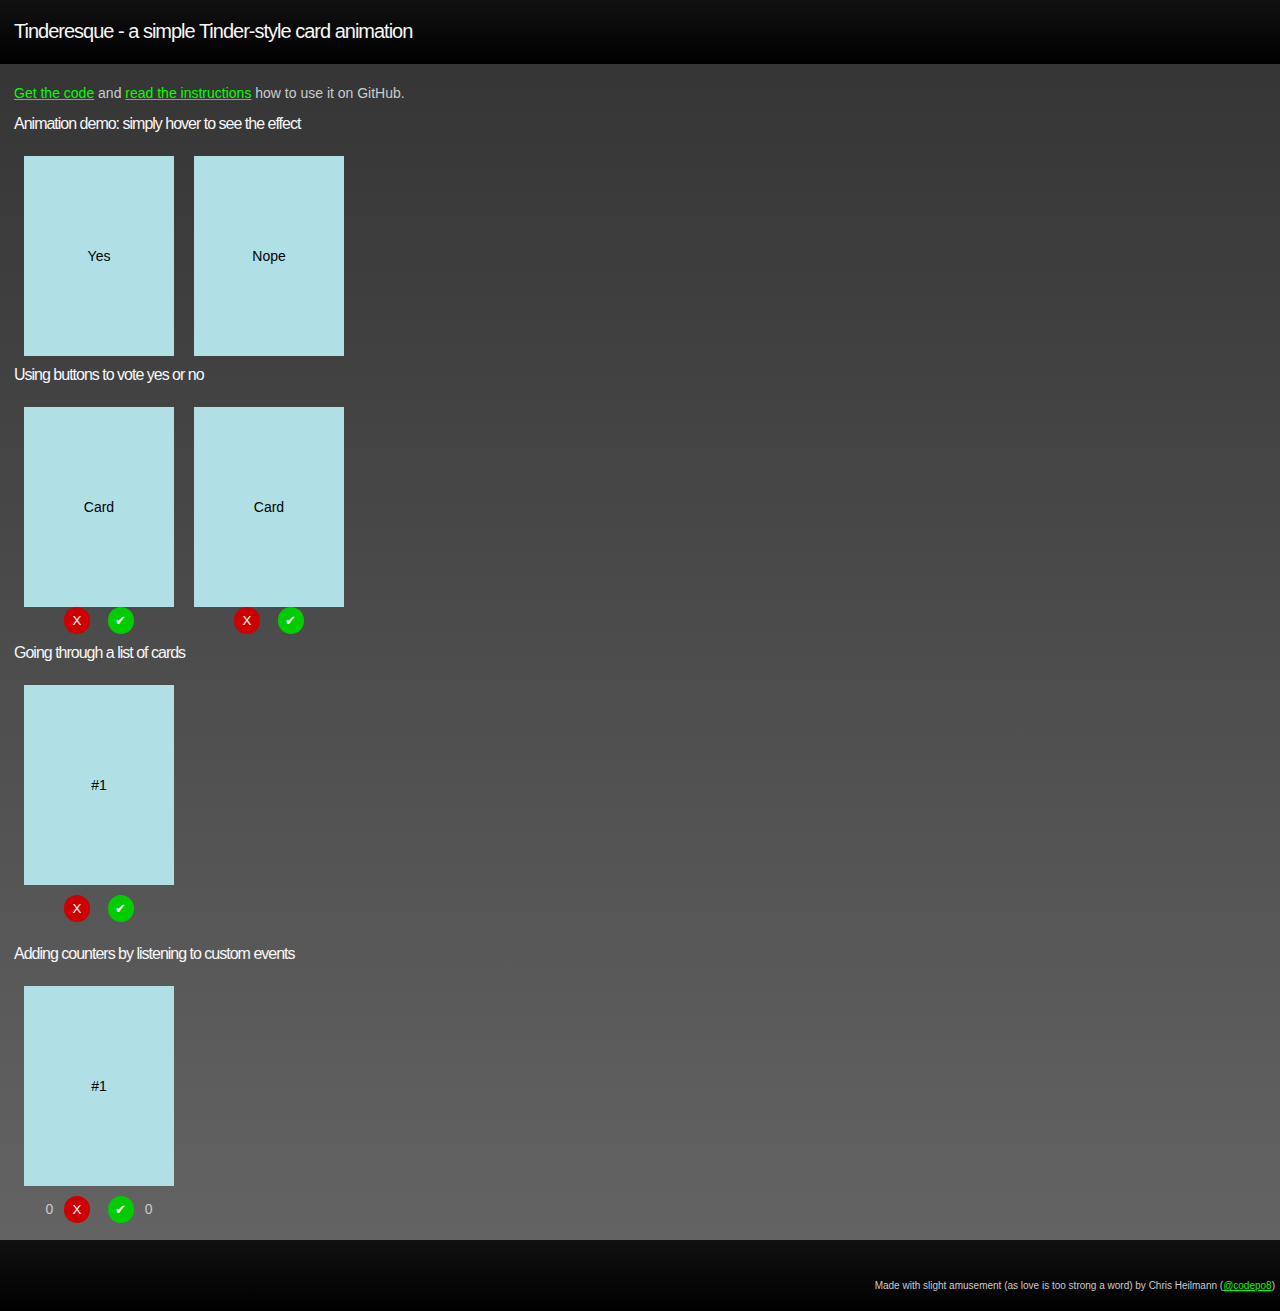
<file: index.html>
<!DOCTYPE html>
<html>
<head>
  <meta charset="utf-8">
  <title>Tinderesque - a simple Tinder-like card animation and voting system</title>
  <link rel="stylesheet" type="text/css" href="tinderesque.css">
  <style type="text/css">
    body {
      font-family: helvetica, arial, sans-serif;
      background: #333;
      background: linear-gradient(#333,#666);
      color: #ccc;
      font-size: 14px;
      padding: 0;
      margin: 0;
    }
    header, section, footer {
      display: block;
      padding: 0.5em 1em;
    }
    header, footer {
      background: #000;
      background: linear-gradient(#111,#000);
    }
    a {color: lime;}
    h1, h2 {
      color: #f8f8f8;
      font-size: 20px;
      font-weight: normal;
      letter-spacing: -1px;
    }
    h2 {font-size: 16px;}
    .floaty .cardcontainer {
      float: left;
    }
    h2 {clear: both;}
    footer, header, section {
      display: block;
    }
    footer {
      font-size: 10px; 
      text-align: right;
      padding: 3em 0.5em 1em 0.5em;
    }
    .nobutton:hover .yes, 
    .cardcontainer.yes .card {
      -webkit-animation: yay 0.7s ease-out;
      animation: yay 0.7s ease-out;
    }
    .nobutton:hover .nope,
    .cardcontainer.nope .card {
      -webkit-animation: nope 0.7s ease-out;
      animation: nope 0.7s ease-out;
    }
    .card {
      background: powderblue;
      color: #000;
    }
    .list ul.cardlist {
      padding-bottom: 10px;
    }
  </style>
</head>
<body>
  <header>
    <h1>Tinderesque - a simple Tinder-style card animation</h1>
  </header>
  <section>

    <p><a href="https://github.com/codepo8/tinderesque">Get the code</a> and <a href="https://github.com/codepo8/tinderesque/blob/master/README.md">read the instructions</a> how to use it on GitHub.</p>

    <h2>Animation demo: simply hover to see the effect</h2>

    <div class="floaty">
      <div class="cardcontainer nobutton">
        <div class="yes card">Yes</div>
      </div>
      <div class="cardcontainer nobutton">
        <div class="nope card">Nope</div>
      </div>
    </div>

    <h2>Using buttons to vote yes or no</h2>

    <div class="floaty">
      <div class="cardcontainer">
        <div class="card">Card</div>
        <button class="but-nope">X</button>
        <button class="but-yay">✔</button>
      </div>

      <div class="cardcontainer">
        <div class="card">Card</div>
        <button class="but-nope">X</button>
        <button class="but-yay">✔</button>
      </div>
    </div>

    <h2>Going through a list of cards</h2>

    <div class="cardcontainer list">
      <ul class="cardlist">
        <li class="card current">#1</li>
        <li class="card">#2</li>
        <li class="card">#3</li>
        <li class="card">#4</li>
        <li class="card">#5</li>
        <li class="card">#6</li>
      </ul>
      <button class="but-nope">X</button>
      <button class="but-yay">✔</button>
    </div>

    <h2>Adding counters by listening to custom events</h2>
    
    <div class="cardcontainer list">
      <ul class="cardlist"> 
        <li class="card current">#1</li>
        <li class="card">#2</li>
        <li class="card">#3</li>
        <li class="card">#4</li>
        <li class="card">#5</li>
        <li class="card">#6</li>
      </ul>
      <span class="nopes">0</span>
      <button class="but-nope">X</button>
      <button class="but-yay">✔</button>
      <span class="yays">0</span>
    </div>
  </section>

  <footer>
    <p>Made with slight amusement (as love is too strong a word) by Chris Heilmann (<a href="http://twitter.com/codepo8">@codepo8</a>)</p>
  </footer>

<script src="tinderesque.js"></script>
<script>

  document.body.addEventListener('nopecard', function(ev) {
    // console.log(ev.detail);
  });
  document.body.addEventListener('yepcard', function(ev) {
    // console.log(ev.detail);
  });
  document.body.addEventListener('deckempty', function(ev) {
    //console.log(ev);
  });


  document.body.addEventListener('nopecard', function(ev) {
    var container = ev.detail.container;
    var label = container.querySelector('.nopes');
    if (label) {
      var nopes = +container.nopes || 0;
      nopes++;
      container.nopes = nopes;
      label.innerHTML = container.nopes;
    }
  });

  document.body.addEventListener('yepcard', function(ev) {
    var container = ev.detail.container;
    var label = container.querySelector('.yays');
    if (label) {
      var yeps = +container.yeps || 0;
      yeps++;
      container.yeps = yeps;
      label.innerHTML = container.yeps;
    }
  });

  document.body.addEventListener('deckempty', function(ev) {
    var container = ev.detail.container;
    var list = container.querySelector('.cardlist');
    var out = '<li class="card current">#1</li>';
    for (var i = 2; i < 6; i++) {
      out += '<li class="card">#' + i + '</li>';
    }
    list.innerHTML = out;
  });

</script>
</body>
</html>
</file>
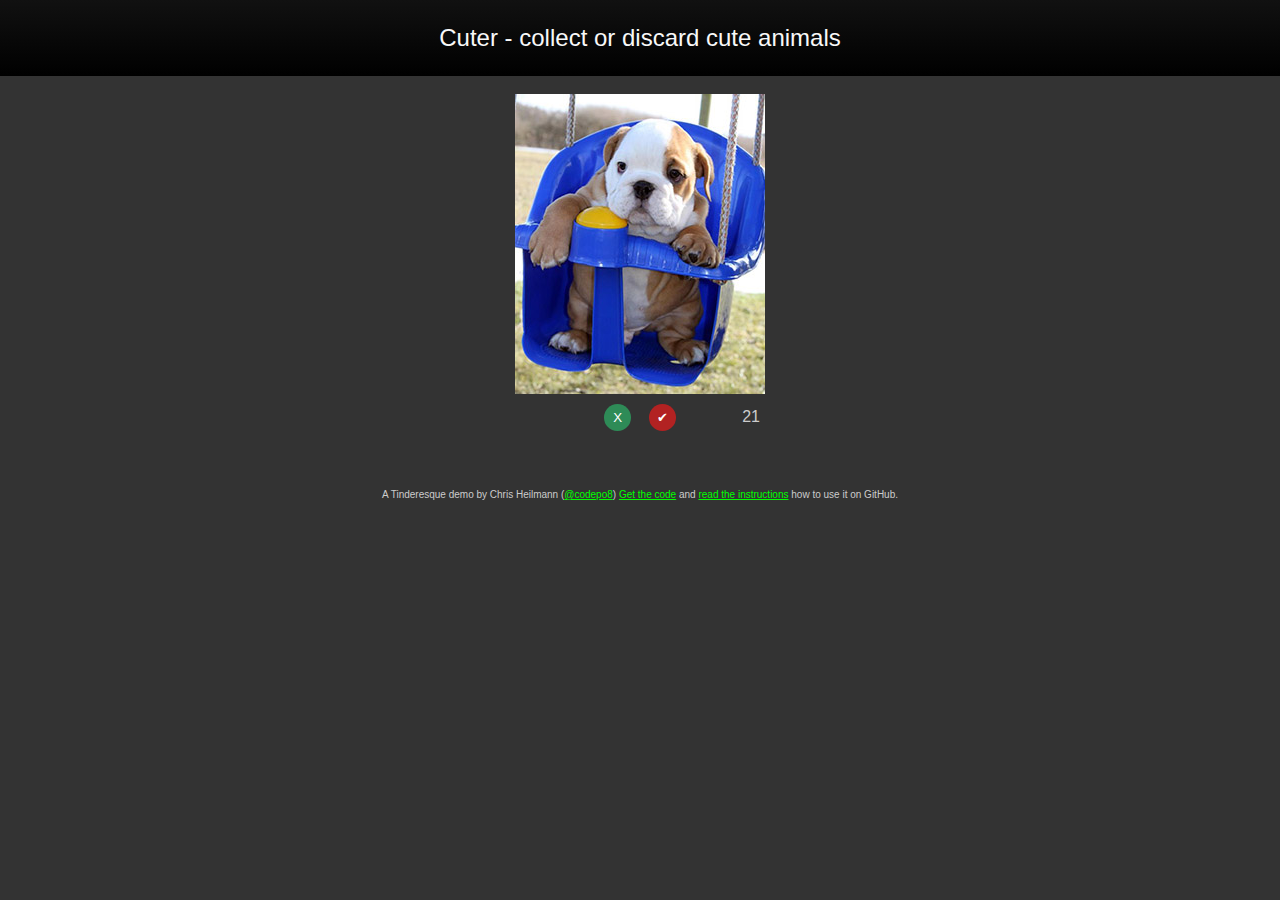
<file: demos/cuter/index.html>
<!DOCTYPE html>
<html>
<head>
  <meta charset="utf-8">
  <title>Cuter - vote on cute animals</title>
  <meta name="viewport" content="width=device-width">
  <link rel="stylesheet" type="text/css" href="../../tinderesque.css">
  <link rel="stylesheet" type="text/css" href="cuter.css">
</head>
<body>
  <header>
    <h1>Cuter - collect or discard cute animals</h1>
  </header>
  <section>
    <div class="cardcontainer list">
      <ul class="cardlist">
        <li class="card current"><img src="images/a-push-please.jpg" alt=""></li>
        <li class="card"><img src="images/amazing-dog.jpg" alt=""></li>
        <li class="card"><img src="images/awesome-mix-dog.jpg" alt=""></li>
        <li class="card"><img src="images/baby-amardillo.jpg" alt=""></li>
        <li class="card"><img src="images/baby-hippo-nom.jpg" alt=""></li>
        <template>
          <li class="card"><img src="images/baby-rhino.jpg" alt=""></li>
          <li class="card"><img src="images/barbie-frenchie.jpg" alt=""></li>
          <li class="card"><img src="images/basset-helmet.jpg" alt=""></li>
          <li class="card"><img src="images/bear-dog.jpg" alt=""></li>
          <li class="card"><img src="images/bear-puppy-fluff.jpg" alt=""></li>
          <li class="card"><img src="images/best-day-ever-puppy.jpg" alt=""></li>
          <li class="card"><img src="images/bleh-puppy.jpg" alt=""></li>
          <li class="card"><img src="images/bleh-tapir.jpg" alt=""></li>
          <li class="card"><img src="images/cat-on-stairs.jpg" alt=""></li>
          <li class="card"><img src="images/chocolate-puppy.jpg" alt=""></li>
          <li class="card"><img src="images/corgisquee.jpg" alt=""></li>
          <li class="card"><img src="images/corns-and-penny.jpg" alt=""></li>
          <li class="card"><img src="images/crazy-otter.jpg" alt=""></li>
          <li class="card"><img src="images/cute-brown-puppy.jpg" alt=""></li>
          <li class="card"><img src="images/dalmatian.jpg" alt=""></li>
          <li class="card"><img src="images/derpy-hedgehog.jpg" alt=""></li>
        </template>
      </ul>
      <button class="but-nope">X</button>
      <button class="but-yay">✔</button>
      <span id="counter"></span>
    </div>
    <ul class="cardlist" id="results">
    </ul>
  </section>

  <footer>
    <p>A Tinderesque demo by Chris Heilmann (<a href="http://twitter.com/codepo8">@codepo8</a>) <a href="https://github.com/codepo8/tinderesque">Get the code</a> and <a href="https://github.com/codepo8/tinderesque/blob/master/README.md">read the instructions</a> how to use it on GitHub.</p>
  </footer>

<script src="../../tinderesque.js"></script>
<script src="cuter.js"></script>
</body>
</html>
</file>
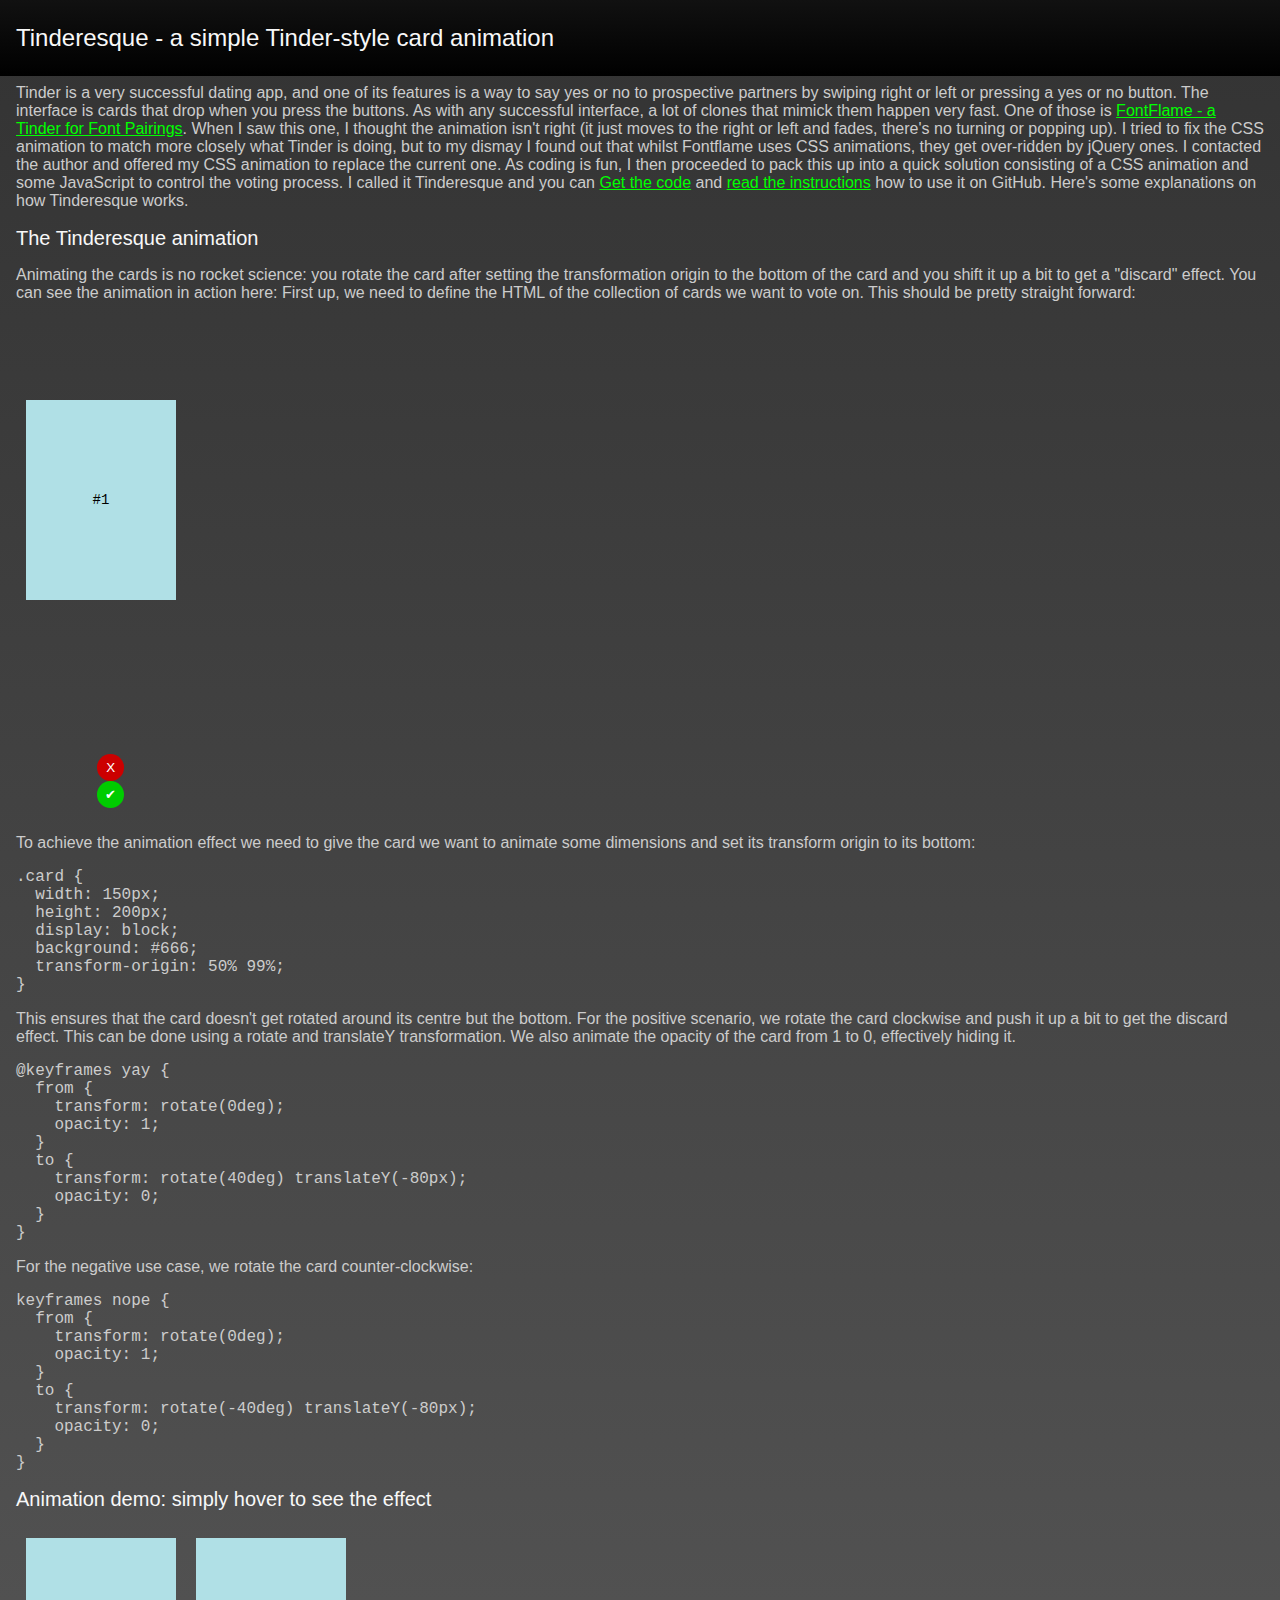
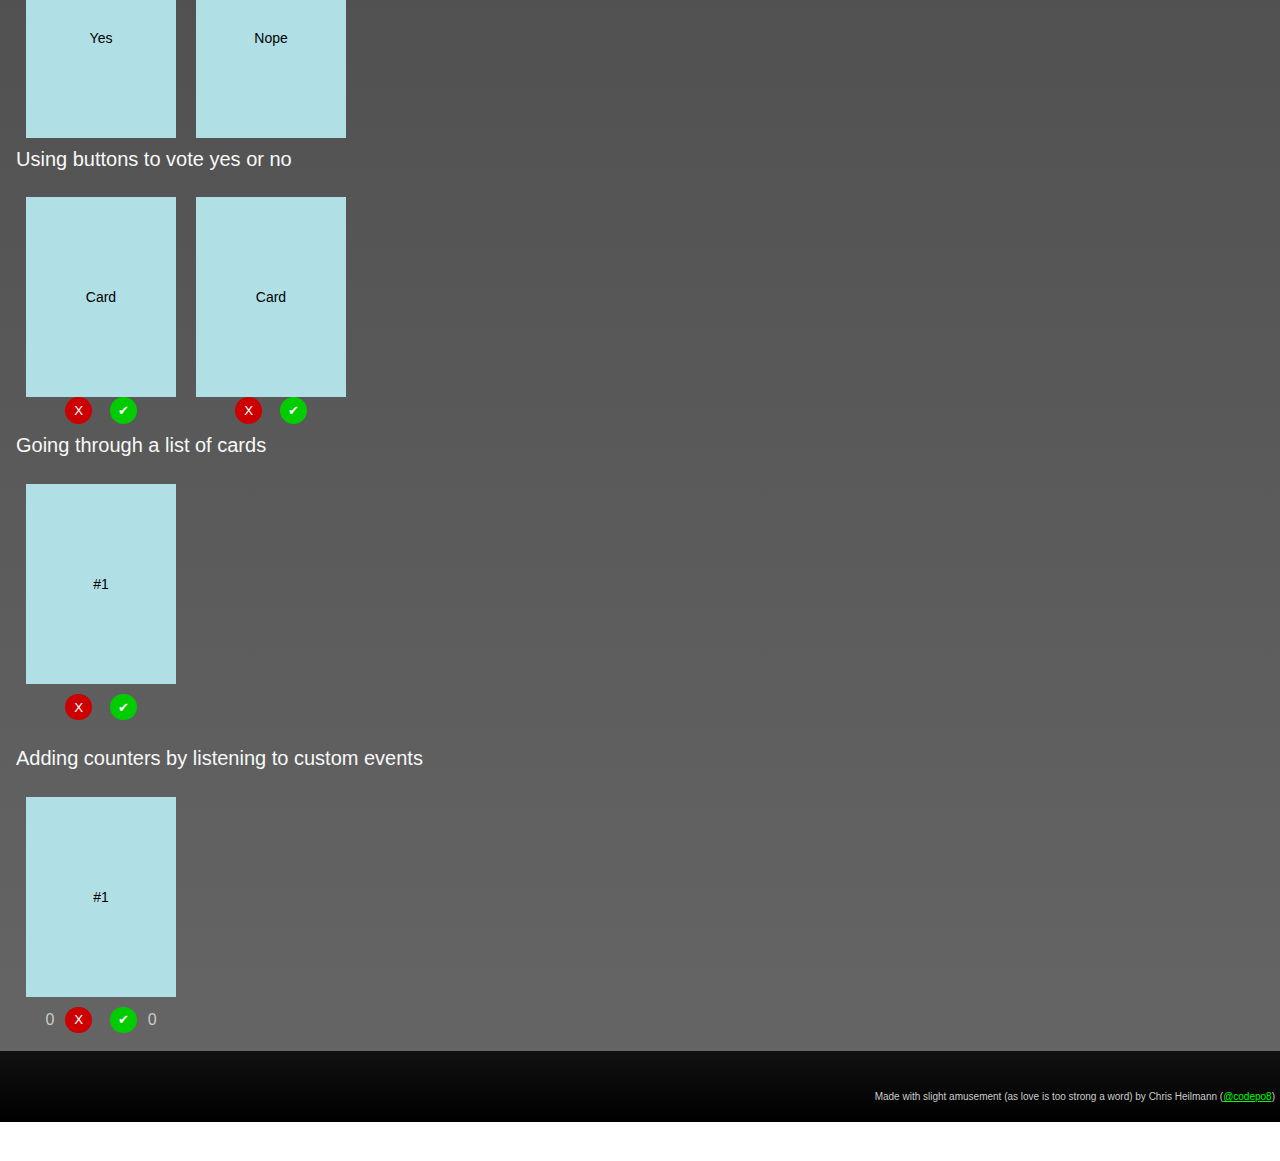
<file: article.html>
<!DOCTYPE html>
<html>
<head>
  <meta charset="utf-8">
  <title>Tinderesque - a simple Tinder-like card animation and voting system</title>
  <meta name="viewport" content="width=device-width">
  <link rel="stylesheet" type="text/css" href="tinderesque.css">
  <style type="text/css">
    body {
      font-family: helvetica, arial, sans-serif;
      background: #333;
      background: linear-gradient(#333,#666);
      color: #ccc;
      font-size: 16px;
      padding: 0;
      margin: 0;
    }
    header, section, footer {
      display: block;
      padding: 0.5em 1em;
    }
    header, footer {
      background: #000;
      background: linear-gradient(#111,#000);
    }
    a {color: lime;}
    h1, h2 {
      color: #f8f8f8;
      font-size: 24px;
      font-weight: normal;
    }
    h2 {font-size: 20px;}
    .floaty .cardcontainer {
      float: left;
    }
    h2 {clear: both;}
    footer, header, section {
      display: block;
    }
    footer {
      font-size: 10px; 
      text-align: right;
      padding: 3em 0.5em 1em 0.5em;
    }
    .nobutton:hover .yes, 
    .cardcontainer.yes .card {
      -webkit-animation: yay 0.7s ease-out;
      animation: yay 0.7s ease-out;
    }
    .nobutton:hover .nope,
    .cardcontainer.nope .card {
      -webkit-animation: nope 0.7s ease-out;
      animation: nope 0.7s ease-out;
    }
    .card {
      background: powderblue;
      color: #000;
    }
    .list ul.cardlist {
      padding-bottom: 10px;
    }
  </style>
</head>
<body>
  <header>
    <h1>Tinderesque - a simple Tinder-style card animation</h1>
  </header>
  <section>


Tinder is a very successful dating app, and one of its features is a way to say yes or no to prospective partners by swiping right or left or pressing a yes or no button. The interface is cards that drop when you press the buttons. 

As with any successful interface, a lot of clones that mimick them happen very fast. One of those is <a href="http://fontflame.com/">FontFlame - a Tinder for Font Pairings</a>. When I saw this one, I thought the animation isn't right (it just moves to the right or left and fades, there's no turning or popping up). I tried to fix the CSS animation to match more closely what Tinder is doing, but to my dismay I found out that whilst Fontflame uses CSS animations, they get over-ridden by jQuery ones. I contacted the author and offered my CSS animation to replace the current one. 

As coding is fun, I then proceeded to pack this up into a quick solution consisting of a CSS animation and some JavaScript to control the voting process. 

I called it Tinderesque and you can <a href="https://github.com/codepo8/tinderesque">Get the code</a> and <a href="https://github.com/codepo8/tinderesque/blob/master/README.md">read the instructions</a> how to use it on GitHub.

Here's some explanations on how Tinderesque works.

<h2>The Tinderesque animation</h2>

Animating the cards is no rocket science: you rotate the card after setting the transformation origin to the bottom of the card and you shift it up a bit to get a "discard" effect. You can see the animation in action here:

First up, we need to define the HTML of the collection of cards we want to vote on. This should be pretty straight forward:

<pre lang="xml"><div class="cardcontainer list">
  <ul class="cardlist">
    <li class="card current">#1</li>
    <li class="card">#2</li>
    <li class="card">#3</li>
    <li class="card">#4</li>
    <li class="card">#5</li>
    <li class="card">#6</li>
  </ul>
  <button class="but-nope">X</button>
  <button class="but-yay">✔</button>
</div></pre>

To achieve the animation effect we need to give the card we want to animate some dimensions and set its transform origin to its bottom:

<pre lang="css">.card {
  width: 150px;
  height: 200px;
  display: block;
  background: #666;
  transform-origin: 50% 99%;
}</pre>

This ensures that the card doesn't get rotated around its centre but the bottom. 

For the positive scenario, we rotate the card clockwise and push it up a bit to get the discard effect. This can be done using a rotate and translateY transformation. We also animate the opacity of the card from 1 to 0, effectively hiding it.

<pre lang="css">@keyframes yay {
  from {
    transform: rotate(0deg);
    opacity: 1;
  }
  to {
    transform: rotate(40deg) translateY(-80px);
    opacity: 0;
  }
}</pre>

For the negative use case, we rotate the card counter-clockwise:

<pre lang="css">keyframes nope {
  from {
    transform: rotate(0deg);
    opacity: 1;
  }
  to {
    transform: rotate(-40deg) translateY(-80px);
    opacity: 0;
  }
}</pre>





    <h2>Animation demo: simply hover to see the effect</h2>

    <div class="floaty">
      <div class="cardcontainer nobutton">
        <div class="yes card">Yes</div>
      </div>
      <div class="cardcontainer nobutton">
        <div class="nope card">Nope</div>
      </div>
    </div>

    <h2>Using buttons to vote yes or no</h2>

    <div class="floaty">
      <div class="cardcontainer">
        <div class="card">Card</div>
        <button class="but-nope">X</button>
        <button class="but-yay">✔</button>
      </div>

      <div class="cardcontainer">
        <div class="card">Card</div>
        <button class="but-nope">X</button>
        <button class="but-yay">✔</button>
      </div>
    </div>

    <h2>Going through a list of cards</h2>

    <div class="cardcontainer list">
      <ul class="cardlist">
        <li class="card current">#1</li>
        <li class="card">#2</li>
        <li class="card">#3</li>
        <li class="card">#4</li>
        <li class="card">#5</li>
        <li class="card">#6</li>
      </ul>
      <button class="but-nope">X</button>
      <button class="but-yay">✔</button>
    </div>

    <h2>Adding counters by listening to custom events</h2>
    
    <div class="cardcontainer list">
      <ul class="cardlist"> 
        <li class="card current">#1</li>
        <li class="card">#2</li>
        <li class="card">#3</li>
        <li class="card">#4</li>
        <li class="card">#5</li>
        <li class="card">#6</li>
      </ul>
      <span class="nopes">0</span>
      <button class="but-nope">X</button>
      <button class="but-yay">✔</button>
      <span class="yays">0</span>
    </div>
  </section>

  <footer>
    <p>Made with slight amusement (as love is too strong a word) by Chris Heilmann (<a href="http://twitter.com/codepo8">@codepo8</a>)</p>
  </footer>

<script src="tinderesque.js"></script>
<script>

  document.body.addEventListener('nopecard', function(ev) {
    // console.log(ev.detail);
  });
  document.body.addEventListener('yepcard', function(ev) {
    // console.log(ev.detail);
  });
  document.body.addEventListener('deckempty', function(ev) {
    //console.log(ev);
  });


  document.body.addEventListener('nopecard', function(ev) {
    var container = ev.detail.container;
    var label = container.querySelector('.nopes');
    if (label) {
      var nopes = +container.nopes || 0;
      nopes++;
      container.nopes = nopes;
      label.innerHTML = container.nopes;
    }
  });

  document.body.addEventListener('yepcard', function(ev) {
    var container = ev.detail.container;
    var label = container.querySelector('.yays');
    if (label) {
      var yeps = +container.yeps || 0;
      yeps++;
      container.yeps = yeps;
      label.innerHTML = container.yeps;
    }
  });

  document.body.addEventListener('deckempty', function(ev) {
    var container = ev.detail.container;
    var list = container.querySelector('.cardlist');
    var out = '<li class="card current">#1</li>';
    for (var i = 2; i < 6; i++) {
      out += '<li class="card">#' + i + '</li>';
    }
    list.innerHTML = out;
  });

</script>
</body>
</html>
</file>
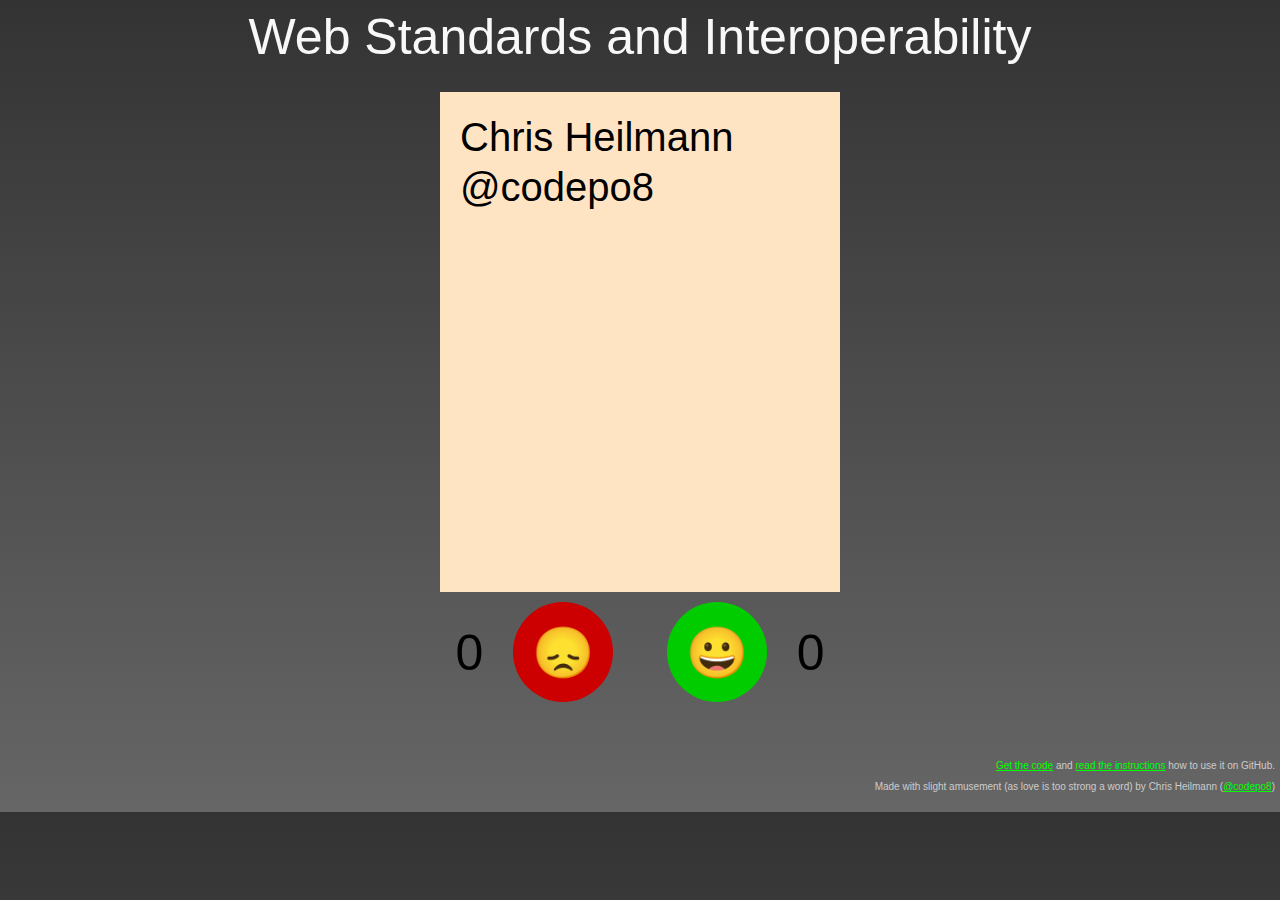
<file: demos/jfokus.html>
<!DOCTYPE html>
<html>
<head>
  <meta charset="utf-8">
  <title>Web Standards and Interoperability</title>
  <meta name="viewport" content="width=device-width">
  <link rel="stylesheet" type="text/css" href="../tinderesque.css">
  <style type="text/css">
    body {
      font-family: "Segoe UI", helvetica, arial, sans-serif;
      background: #333;
      font-weight: lighter;
      background: linear-gradient(#333,#666);
      color: #ccc;
      font-size: 16px;
      padding: 0;
      margin: 0;
    }
    header, section, footer {
      display: block;
      padding: 0.5em 1em;
    }
    header, footer {
      display: block;
    }
    a {color: lime;}
    h1, h2 {
      color: #f8f8f8;
      font-size: 50px;
      text-align: center;
      margin: 0;
      font-weight: lighter;
    }
    h2 {font-size: 20px;}
    .floaty .cardcontainer {
      float: left;
    }
    h2 {clear: both;}
    footer, header, section {
      display: block;
    }
    footer {
      font-size: 10px;
      text-align: right;
      padding: 3em 0.5em 1em 0.5em;
    }
    .nobutton:hover .yes {
      -webkit-animation: yay 0.7s ease-out;
      animation: yay 0.7s ease-out;
    }
    .nobutton:hover .nope {
      -webkit-animation: nope 0.7s ease-out;
      animation: nope 0.7s ease-out;
    }
    .card {
      background: bisque;
      color: #000;
      line-height: 50px;
      padding: 20px;
      text-align: left;
      width: 360px;
      font-size: 40px;
      height: 460px;
      display: block;
      -webkit-transform-origin: 50% 99%;
      transform-origin: 50% 99%;
      position: relative;
    }

    .card a {
      font-size: 20px;
      color: #000;
      text-decoration: none;
    }
    .card > a {
      position: absolute;
      right: 20px;
      bottom: 20px;
    }
    .cardcontainer {
      padding: 10px;
      margin: 0 auto;
      text-align: center;
      width: 400px;
    }
    .cardlist {
      background: DarkGray;
    }
    button {
      background: #0c0;
      border: none;
      color: #fff;
      border-radius: 50% 50%;
      width: 100px;
      height: 100px;
      font-size: 50px;
      line-height: 100px;
      margin: 0 .5em;
      display: inline-block;
    }
    .list ul.cardlist {
      margin-bottom: 10px;
    }
    span {
      font-size: 50px;
      color: black
    }
    .ismac .card li {
      list-style-type: none;
      padding: 5px 20px;
    }
    .card li {
      list-style-type: square;
      font-size: 20px;
      line-height: 25px;
      padding: 5px 0;
      margin-left: 10px;
      position: relative;
    }
    .ismac .card li::before {
      content: '🦄';
      position: absolute;
      left: -10px;
    }
    .card ul {
      margin: 10px;
      padding: 0;
    }
    .icon {
      font-size: 180px;
      margin: 130px 0 0 0;
      text-align: center;
      display: none;
    }
    .ismac .icon {
      display: block;
    }
    pre {
      font-size: 25px;
    }

    @keyframes yay {
      from {
        transform: rotate(0deg);
        opacity: 1;
      }
      to {
        transform: rotate(40deg) translateY(-80px);
        opacity: 0;
        background: mediumseagreen;
      }
    }

    @-webkit-keyframes yay {
      from {
        -webkit-transform: rotate(0deg);
        opacity: 1;
      }
      to {
        -webkit-transform: rotate(40deg) translateY(-80px);
        opacity: 0;
        background: mediumseagreen;
      }
    }

    @keyframes nope {
      from {
        transform: rotate(0deg);
        opacity: 1;
      }
      to {
        transform: rotate(-40deg) translateY(-80px);
        opacity: 0;
        background: firebrick;
      }
    }

    @-webkit-keyframes nope {
      from {
        -webkit-transform: rotate(0deg);
        opacity: 1;
      }
      to {
        -webkit-transform: rotate(-40deg) translateY(-80px);
        opacity: 0;
        background: firebrick;
      }
    }

  </style>
</head>
<body>
  <header>
    <h1>Web Standards and Interoperability</h1>
  </header>
  <section>
    <div class="cardcontainer list">
      <ul class="cardlist">
        <li class="card current">Chris Heilmann @codepo8</li>
        <li class="card">I love the web! <span class="icon">😍🕸</span></li>
        <li class="card">HTML5 and web standards <span class="icon">😄</span></li>
        <li class="card">Internet Explorer <span class="icon">🎉💩</span></li>
        <li class="card">Internet Explorer 11 <span class="icon">😐</span></li> <li class="card">Strict Standards Compliance <span class="icon">📚</span></li>
        <li class="card">Innovation in browsers <span class="icon">💡</span></li>
        <li class="card">Libraries patching issues <span class="icon">🤕</span></li>
        <li class="card">Microsoft Edge
          <ul>
            <li>Evergreen browser</li>
            <li>Same across all form factors</li>
            <li>Standards compliant</li>
            <li>Comparable with other browsers</li>
          </ul>
        </li>
        <li class="card">User Agent Sniffing <span class="icon">💩</span></li>
        <li class="card">Experimental features using prefixes <span class="icon">🔥</span></li>
        <li class="card">Outdated libraries <span class="icon">🚧</span></li>
        <li class="card">Broken implementations becoming "de facto standards" <span class="icon">🙄</span></li>
        <li class="card">Microsoft Edge (forgiving)
          <ul>
            <li>Evergreen browser</li>
            <li>Same across all form factors</li>
            <li>Standards compliant</li>
            <li><strong>Compatible</strong> with other browsers on standards <strong>and "de-facto standards"</strong></li>
          </ul>
        </li>
        <li class="card">Lots of forgotten standards are now usable <span class="icon">💪</span><a href="http://caniuse.com">caniuse.com</a></li>
        <li class="card">JavaScript => ES6 <span class="icon">🤘</span><a href="http://www.ecma-international.org/ecma-262/6.0/">ecma-international.org/ecma-262/6.0</a></li>
        <li class="card">Encouraging ES6 support <span class="icon">👍</span><a href="http://kangax.github.io/compat-table/es6/">kangax.github.io/compat-table/es6</a></li>
        <li class="card">Transpilers for old environments <span class="icon">👻</span> <a href="http://babeljs.io">babeljs.io</a></li>
        <li class="card"><pre>"use strict";

(function (JavaScript) {
  return ES6;
});</pre></li>
        <li class="card">Supersets for superpowers <span class="icon">🍄</span><a href="http://www.typescriptlang.org/">typescriptlang.org</a></li>
        <li class="card">In-Browser developer tools <span class="icon">👀</span></li>
        <li class="card">Kick-ass editors and debuggers <span class="icon">👞🐴</span><a href="http://code.visualstudio.com/">code.visualstudio.com</a></li>
        <li class="card">Remote debugging services and tools <span class="icon">📱</span><a href="http://www.vorlonjs.com/">vorlonjs.com</a></li>
        <li class="card">Open Communication channels
          <ul>
            <li><a href="http://status.modern.ie">status.modern.ie</a></li>
            <li><a href="http://remote.modern.ie">remote.modern.ie</a></li>
            <li><a href="http://uservoice.modern.ie">uservoice.modern.ie</a></li>
            <li><a href="http://twitter.com/msedgedev">@msedgedev</a></li>
          </ul>
        </li>
        <li class="card">Participation very welcome! <span class="icon">🎤</span></li>
        <li class="card">Assume the future is bright!
          <ul>
            <li>Offline Web Solutions</li>
            <li>Device Capability Access</li>
            <li>Componentisation/Modularisation</li>
            <li>Simplification due to convenience methods and more capable browsers</li>
          </ul>
        </li>
        <li class="card">Stop thinking in browsers, and start thinking in opportunities <span class="icon">🏅</span></li>
        <li class="card">Let's clean up this mess to make way for the future <span class="icon">🚿</span></li>
        <li class="card">Quick scan of simple issues to fix <span class="icon">🔎</span><a href="http://dev.modern.ie/tools/staticscan/">dev.modern.ie/tools/staticscan</a></li>
        <li class="card">THANKS! <span class="icon">🎉</span></li>
      </ul>
      <span class="nopes">0</span>
      <button class="but-nope">😞</button>
      <button class="but-yay">😀</button>
      <span class="yays">0</span>
    </div>
  </section>

  <footer>
    <p><a href="https://github.com/codepo8/tinderesque">Get the code</a> and <a href="https://github.com/codepo8/tinderesque/blob/master/README.md">read the instructions</a> how to use it on GitHub.</p>
    <p>Made with slight amusement (as love is too strong a word) by Chris Heilmann (<a href="http://twitter.com/codepo8">@codepo8</a>)</p>
  </footer>

<script src="../tinderesque.js"></script>
<script>
  // colour emoji are better
  if (navigator.userAgent.indexOf('Macintosh') !== -1) {
    document.body.classList.add('ismac');
  }

  document.body.addEventListener('nopecard', function(ev) {
    // console.log(ev.detail);
  });
  document.body.addEventListener('yepcard', function(ev) {
    // console.log(ev.detail);
  });
  document.body.addEventListener('deckempty', function(ev) {
    // console.log(ev.detail);
  });
  document.body.addEventListener('cardchosen', function(ev) {
    // console.log(ev.detail);
  });


  document.body.addEventListener('nopecard', function(ev) {
    var container = ev.detail.container;
    var label = container.querySelector('.nopes');
    if (label) {
      var nopes = +container.nopes || 0;
      nopes++;
      container.nopes = nopes;
      label.innerHTML = container.nopes;
    }
  });

  document.body.addEventListener('yepcard', function(ev) {
    var container = ev.detail.container;
    var label = container.querySelector('.yays');
    if (label) {
      var yeps = +container.yeps || 0;
      yeps++;
      container.yeps = yeps;
      label.innerHTML = container.yeps;
    }
  });

  document.body.addEventListener('deckempty', function(ev) {
    document.location.href = 'webkeynote.html';
  });

  document.body.addEventListener('keyup', function(ev){
    if (ev.which === 39) {
      document.querySelector('.but-yay').click();
    }
    if (ev.which === 37) {
      document.querySelector('.but-nope').click();
    }
  });
</script>
</body>
</html>
</file>
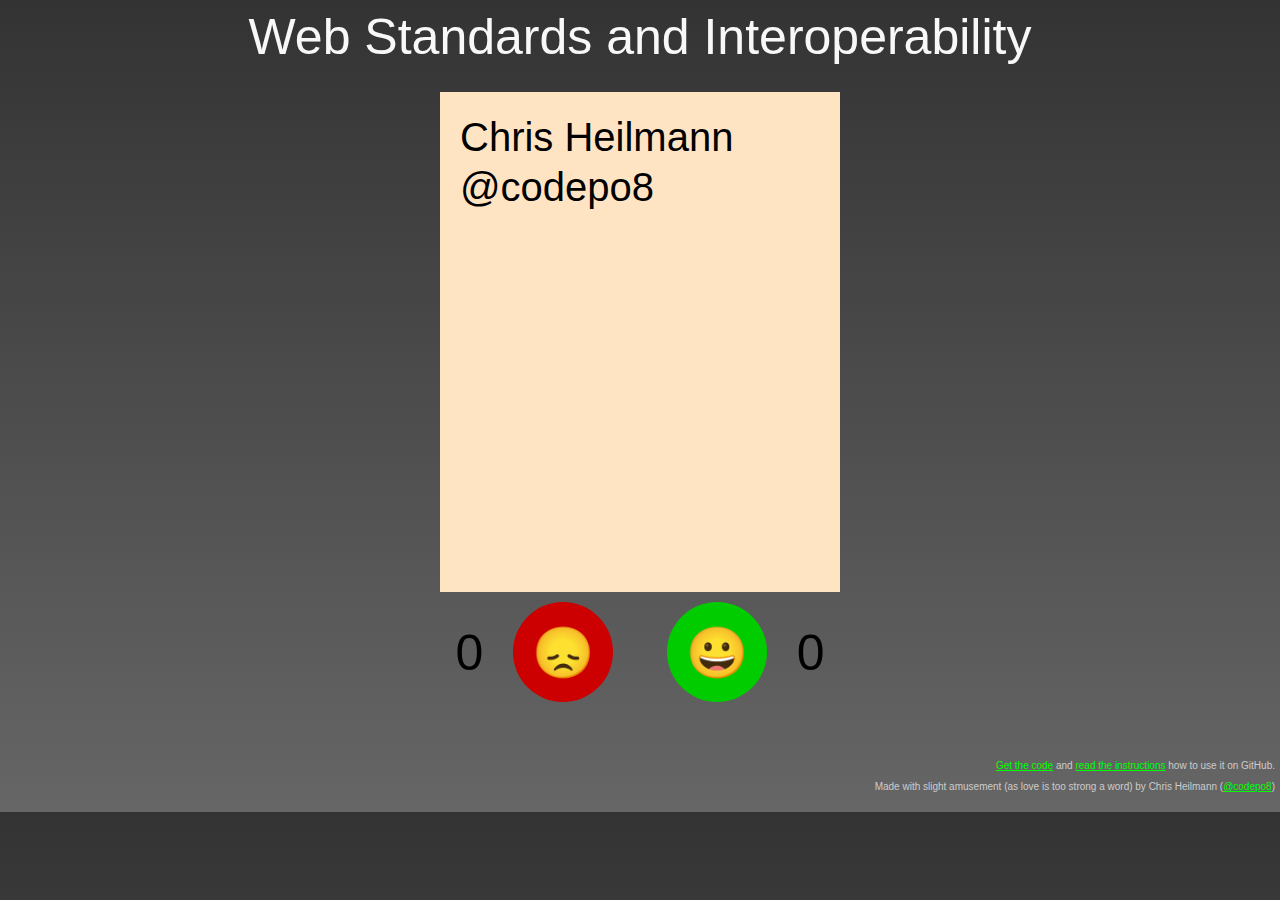
<file: demos/webkeynote.html>
<!DOCTYPE html>
<html>
<head>
  <meta charset="utf-8">
  <title>Web Standards and Interoperability</title>
  <meta name="viewport" content="width=device-width">
  <link rel="stylesheet" type="text/css" href="../tinderesque.css">
  <style type="text/css">
    body {
      font-family: "Segoe UI", helvetica, arial, sans-serif;
      background: #333;
      font-weight: lighter;
      background: linear-gradient(#333,#666);
      color: #ccc;
      font-size: 16px;
      padding: 0;
      margin: 0;
    }
    header, section, footer {
      display: block;
      padding: 0.5em 1em;
    }
    header, footer {
      display: block;
    }
    a {color: lime;}
    h1, h2 {
      color: #f8f8f8;
      font-size: 50px;
      text-align: center;
      margin: 0;
      font-weight: lighter;
    }
    h2 {font-size: 20px;}
    .floaty .cardcontainer {
      float: left;
    }
    h2 {clear: both;}
    footer, header, section {
      display: block;
    }
    footer {
      font-size: 10px;
      text-align: right;
      padding: 3em 0.5em 1em 0.5em;
    }
    .nobutton:hover .yes {
      -webkit-animation: yay 0.7s ease-out;
      animation: yay 0.7s ease-out;
    }
    .nobutton:hover .nope {
      -webkit-animation: nope 0.7s ease-out;
      animation: nope 0.7s ease-out;
    }
    .card {
      background: bisque;
      color: #000;
      line-height: 50px;
      padding: 20px;
      text-align: left;
      width: 360px;
      font-size: 40px;
      height: 460px;
      display: block;
      -webkit-transform-origin: 50% 99%;
      transform-origin: 50% 99%;
      position: relative;
    }

    .card a {
      font-size: 20px;
      color: #000;
      text-decoration: none;
    }
    .card > a {
      position: absolute;
      right: 20px;
      bottom: 20px;
    }
    .cardcontainer {
      padding: 10px;
      margin: 0 auto;
      text-align: center;
      width: 400px;
    }
    .cardlist {
      background: DarkGray;
    }
    button {
      background: #0c0;
      border: none;
      color: #fff;
      border-radius: 50% 50%;
      width: 100px;
      height: 100px;
      font-size: 50px;
      line-height: 100px;
      margin: 0 .5em;
      display: inline-block;
    }
    .list ul.cardlist {
      margin-bottom: 10px;
    }
    span {
      font-size: 50px;
      color: black
    }
    .ismac .card li {
      list-style-type: none;
      padding: 5px 20px;
    }
    .card li {
      list-style-type: square;
      font-size: 20px;
      line-height: 25px;
      padding: 5px 0;
      margin-left: 10px;
      position: relative;
    }
    .ismac .card li::before {
      content: '🦄';
      position: absolute;
      left: -10px;
    }
    .card ul {
      margin: 10px;
      padding: 0;
    }
    .icon {
      font-size: 180px;
      margin: 130px 0 0 0;
      text-align: center;
      display: none;
    }
    .ismac .icon {
      display: block;
    }
    pre {
      font-size: 25px;
    }

    @keyframes yay {
      from {
        transform: rotate(0deg);
        opacity: 1;
      }
      to {
        transform: rotate(40deg) translateY(-80px);
        opacity: 0;
        background: mediumseagreen;
      }
    }

    @-webkit-keyframes yay {
      from {
        -webkit-transform: rotate(0deg);
        opacity: 1;
      }
      to {
        -webkit-transform: rotate(40deg) translateY(-80px);
        opacity: 0;
        background: mediumseagreen;
      }
    }

    @keyframes nope {
      from {
        transform: rotate(0deg);
        opacity: 1;
      }
      to {
        transform: rotate(-40deg) translateY(-80px);
        opacity: 0;
        background: firebrick;
      }
    }

    @-webkit-keyframes nope {
      from {
        -webkit-transform: rotate(0deg);
        opacity: 1;
      }
      to {
        -webkit-transform: rotate(-40deg) translateY(-80px);
        opacity: 0;
        background: firebrick;
      }
    }

  </style>
</head>
<body>
  <header>
    <h1>Web Standards and Interoperability</h1>
  </header>
  <section>
    <div class="cardcontainer list">
      <ul class="cardlist">
        <li class="card current">Chris Heilmann @codepo8</li>
        <li class="card">I love the web! <span class="icon">😍🕸</span></li>
        <li class="card">HTML5 and web standards <span class="icon">😄</span></li>
        <li class="card">Internet Explorer <span class="icon">🎉💩</span></li>
        <li class="card">Internet Explorer 11 <span class="icon">😐</span></li> <li class="card">Strict Standards Compliance <span class="icon">📚</span></li>
        <li class="card">Innovation in browsers <span class="icon">💡</span></li>
        <li class="card">Libraries patching issues <span class="icon">🤕</span></li>
        <li class="card">Microsoft Edge
          <ul>
            <li>Evergreen browser</li>
            <li>Same across all form factors</li>
            <li>Standards compliant</li>
            <li>Comparable with other browsers</li>
          </ul>
        </li>
        <li class="card">User Agent Sniffing <span class="icon">💩</span></li>
        <li class="card">Experimental features using prefixes <span class="icon">🔥</span></li>
        <li class="card">Outdated libraries <span class="icon">🚧</span></li>
        <li class="card">Broken implementations becoming "de facto standards"</em> <span class="icon">🙄</span></li>
        <li class="card">Microsoft Edge (forgiving)
          <ul>
            <li>Evergreen browser</li>
            <li>Same across all form factors</li>
            <li>Standards compliant</li>
            <li><strong>Compatible</strong> with other browsers on standards <strong>and "de-facto standards"</strong></li>
          </ul>
        </li>
        <li class="card">Lots of forgotten standards are now usable <span class="icon">💪</span><a href="http://caniuse.com">caniuse.com</a></li>
        <li class="card">JavaScript => ES6 <span class="icon">🤘</span><a href="http://www.ecma-international.org/ecma-262/6.0/">ecma-international.org/ecma-262/6.0</a></li>
        <li class="card">Encouraging ES6 support <span class="icon">👍</span><a href="http://kangax.github.io/compat-table/es6/">kangax.github.io/compat-table/es6</a></li>
        <li class="card">Transpilers for old environments <span class="icon">👻</span> <a href="http://babeljs.io">babeljs.io</a></li>
        <li class="card"><pre>"use strict";

(function (JavaScript) {
  return ES6;
});</pre></li>
        <li class="card">Supersets for superpowers <span class="icon">🍄</span><a href="http://www.typescriptlang.org/">typescriptlang.org</a></li>
        <li class="card">In-Browser developer tools <span class="icon">👀</span></li>
        <li class="card">Kick-ass editors and debuggers <span class="icon">👞🐴</span><a href="http://code.visualstudio.com/">code.visualstudio.com</a></li>
        <li class="card">Remote debugging services and tools <span class="icon">📱</span><a href="http://www.vorlonjs.com/">vorlonjs.com</a></li>
        <li class="card">Open Communication channels
          <ul>
            <li><a href="http://status.modern.ie">status.modern.ie</a></li>
            <li><a href="http://remote.modern.ie">remote.modern.ie</a></li>
            <li><a href="http://uservoice.modern.ie">uservoice.modern.ie</a></li>
            <li><a href="http://twitter.com/msedgedev">@msedgedev</a></li>
          </ul>
        </li>
        <li class="card">Participation very welcome! <span class="icon">🎤</span></li>
        <li class="card">Assume the future is bright!
          <ul>
            <li>Offline Web Solutions</li>
            <li>Device Capability Access</li>
            <li>Componentisation/Modularisation</li>
            <li>Simplification due to convenience methods and more capable browsers</li>
          </ul>
        </li>
        <li class="card">Stop thinking in browsers, and start thinking in opportunities <span class="icon">🏅</span></li>
        <li class="card">Let's clean up this mess to make way for the future <span class="icon">🚿</span></li>
        <li class="card">Quick scan of simple issues to fix <span class="icon">🔎</span><a href="http://dev.modern.ie/tools/staticscan/">dev.modern.ie/tools/staticscan</a></li>
        <li class="card">THANKS! <span class="icon">🎉</span></li>
      </ul>
      <span class="nopes">0</span>
      <button class="but-nope">😞</button>
      <button class="but-yay">😀</button>
      <span class="yays">0</span>
    </div>
  </section>

  <footer>
    <p><a href="https://github.com/codepo8/tinderesque">Get the code</a> and <a href="https://github.com/codepo8/tinderesque/blob/master/README.md">read the instructions</a> how to use it on GitHub.</p>
    <p>Made with slight amusement (as love is too strong a word) by Chris Heilmann (<a href="http://twitter.com/codepo8">@codepo8</a>)</p>
  </footer>

<script src="../tinderesque.js"></script>
<script>
  // colour emoji are better
  if (navigator.userAgent.indexOf('Macintosh')) {
    document.body.classList.add('ismac');
  }

  document.body.addEventListener('nopecard', function(ev) {
    // console.log(ev.detail);
  });
  document.body.addEventListener('yepcard', function(ev) {
    // console.log(ev.detail);
  });
  document.body.addEventListener('deckempty', function(ev) {
    // console.log(ev.detail);
  });
  document.body.addEventListener('cardchosen', function(ev) {
    // console.log(ev.detail);
  });


  document.body.addEventListener('nopecard', function(ev) {
    var container = ev.detail.container;
    var label = container.querySelector('.nopes');
    if (label) {
      var nopes = +container.nopes || 0;
      nopes++;
      container.nopes = nopes;
      label.innerHTML = container.nopes;
    }
  });

  document.body.addEventListener('yepcard', function(ev) {
    var container = ev.detail.container;
    var label = container.querySelector('.yays');
    if (label) {
      var yeps = +container.yeps || 0;
      yeps++;
      container.yeps = yeps;
      label.innerHTML = container.yeps;
    }
  });

  document.body.addEventListener('deckempty', function(ev) {
    document.location.href = 'webkeynote.html';
  });

  document.body.addEventListener('keyup', function(ev){
    if (ev.which === 39) {
      document.querySelector('.but-yay').click();
    }
    if (ev.which === 37) {
      document.querySelector('.but-nope').click();
    }
  });
</script>
</body>
</html>
</file>
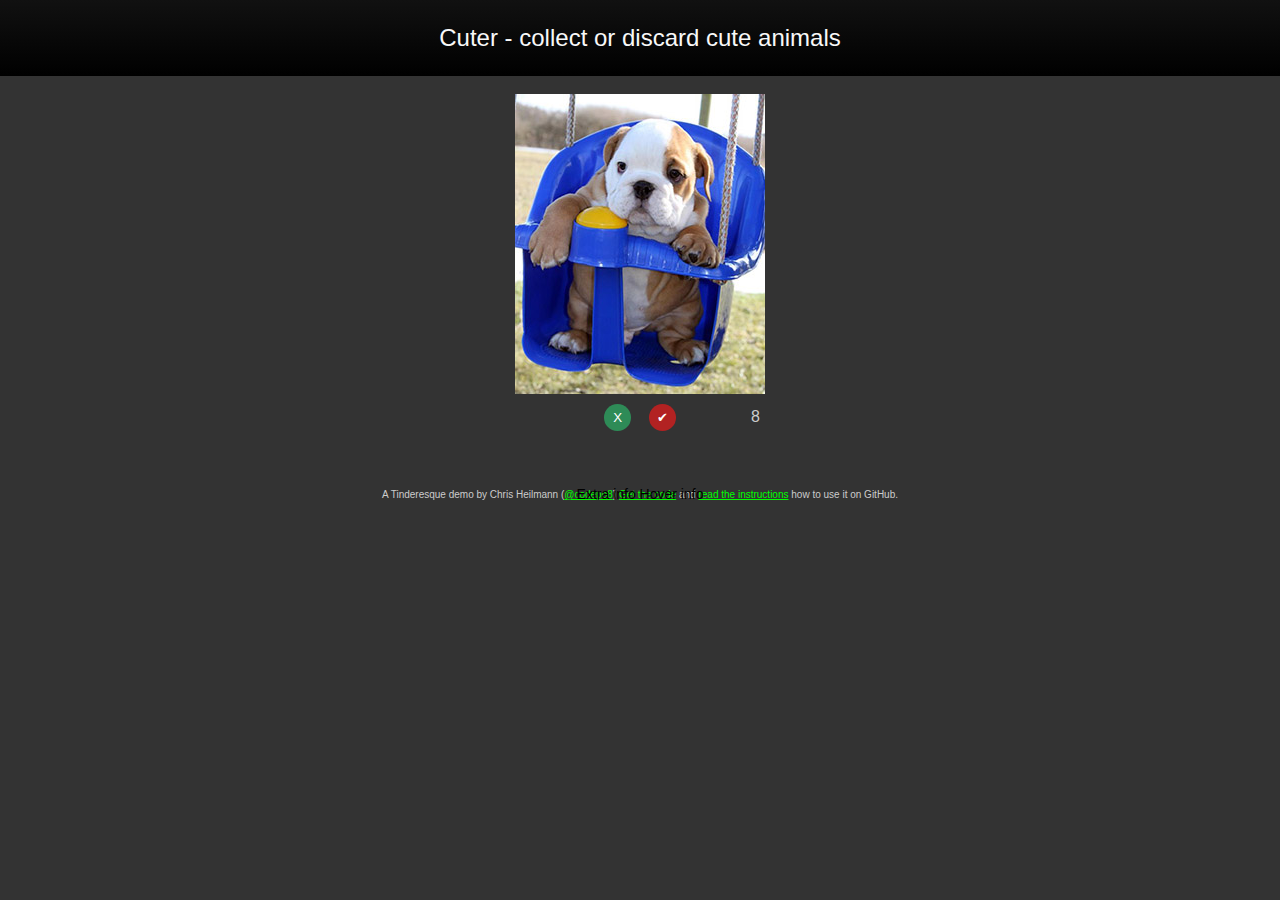
<file: demos/cuter/cuter-with-extra-info.html>
<!DOCTYPE html>
<html>

<head>
    <meta charset="utf-8">
    <title>Cuter - vote on cute animals</title>
    <meta name="viewport" content="width=device-width">
    <link rel="stylesheet" type="text/css" href="../../tinderesque.css">
    <link rel="stylesheet" type="text/css" href="cuter.css">
</head>

<body>
    <header>
        <h1>Cuter - collect or discard cute animals</h1>
    </header>
    <section>
        <div class="cardcontainer list">
            <ul class="cardlist">
                <li class="card current"><img src="images/a-push-please.jpg" alt="">
                    <span class="extrainfo">Extra info</span>
                    <span class="hoverinfo">Hover info</span>
                </li>
                <li class="card"><img src="images/amazing-dog.jpg" alt=""></li>
                <li class="card"><img src="images/awesome-mix-dog.jpg" alt=""></li>
                <li class="card"><img src="images/baby-amardillo.jpg" alt=""></li>
                <li class="card"><img src="images/baby-hippo-nom.jpg" alt=""></li>
                <template>
                  <li class="card"><img src="images/baby-rhino.jpg" alt=""></li>
                  <li class="card"><img src="images/barbie-frenchie.jpg" alt=""></li>
                  <li class="card"><img src="images/basset-helmet.jpg" alt=""></li>
                </template>
            </ul>
            <button class="but-nope">X</button>
            <button class="but-yay">✔</button>
            <span id="counter"></span>
        </div>
        <ul class="cardlist" id="results">
        </ul>
    </section>

    <footer>
        <p>A Tinderesque demo by Chris Heilmann (<a href="http://twitter.com/codepo8">@codepo8</a>) <a href="https://github.com/codepo8/tinderesque">Get the code</a> and <a href="https://github.com/codepo8/tinderesque/blob/master/README.md">read the instructions</a>            how to use it on GitHub.</p>
    </footer>

    <script src="../../tinderesque.js"></script>
    <script src="cuter.js"></script>
</body>

</html>
</file>
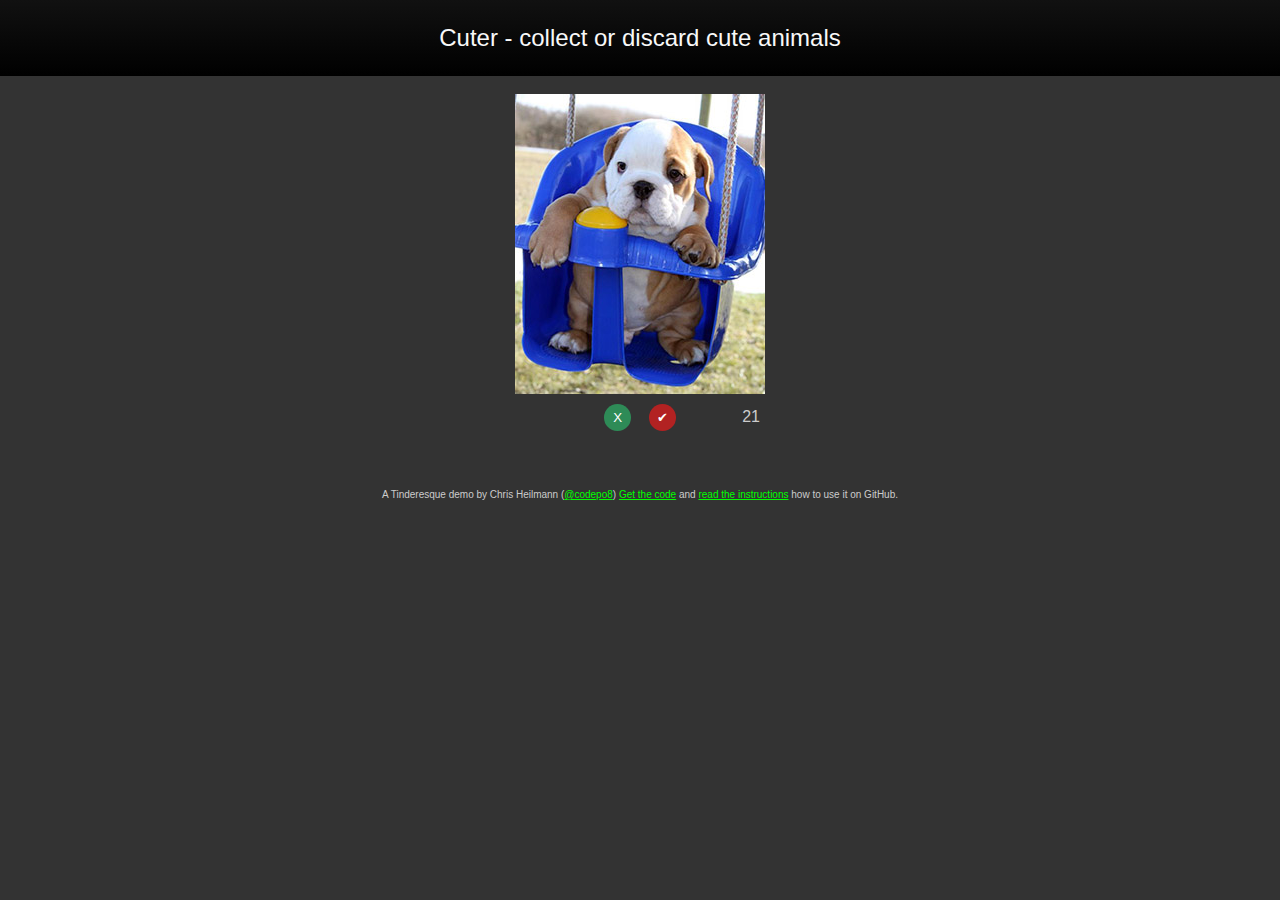
<file: demos/cuter/no-template.html>
<!DOCTYPE html>
<html>
<head>
  <meta charset="utf-8">
  <title>Cuter - vote on cute animals</title>
  <meta name="viewport" content="width=device-width">
  <link rel="stylesheet" type="text/css" href="../../tinderesque.css">
  <link rel="stylesheet" type="text/css" href="cuter.css">
</head>
<body>
  <header>
    <h1>Cuter - collect or discard cute animals</h1>
  </header>
  <section>
    <div class="cardcontainer list">
      <ul class="cardlist">
    <li class="card current"><img src="images/a-push-please.jpg" alt=""></li>
    <li class="card"><img src="images/amazing-dog.jpg" alt=""></li>
    <li class="card"><img src="images/awesome-mix-dog.jpg" alt=""></li>
    <li class="card"><img src="images/baby-amardillo.jpg" alt=""></li>
    <li class="card"><img src="images/baby-hippo-nom.jpg" alt=""></li>
    <li class="card"><img src="images/baby-rhino.jpg" alt=""></li>
    <li class="card"><img src="images/barbie-frenchie.jpg" alt=""></li>
    <li class="card"><img src="images/basset-helmet.jpg" alt=""></li>
    <li class="card"><img src="images/bear-dog.jpg" alt=""></li>
    <li class="card"><img src="images/bear-puppy-fluff.jpg" alt=""></li>
    <li class="card"><img src="images/best-day-ever-puppy.jpg" alt=""></li>
    <li class="card"><img src="images/bleh-puppy.jpg" alt=""></li>
    <li class="card"><img src="images/bleh-tapir.jpg" alt=""></li>
    <li class="card"><img src="images/cat-on-stairs.jpg" alt=""></li>
    <li class="card"><img src="images/chocolate-puppy.jpg" alt=""></li>
    <li class="card"><img src="images/corgisquee.jpg" alt=""></li>
    <li class="card"><img src="images/corns-and-penny.jpg" alt=""></li>
    <li class="card"><img src="images/crazy-otter.jpg" alt=""></li>
    <li class="card"><img src="images/cute-brown-puppy.jpg" alt=""></li>
    <li class="card"><img src="images/dalmatian.jpg" alt=""></li>
    <li class="card"><img src="images/derpy-hedgehog.jpg" alt=""></li>
      </ul>
      <button class="but-nope">X</button>
      <button class="but-yay">✔</button>
      <span id="counter"></span>
    </div>
    <ul class="cardlist" id="results">
    </ul>
  </section>

  <footer>
    <p>A Tinderesque demo by Chris Heilmann (<a href="http://twitter.com/codepo8">@codepo8</a>) <a href="https://github.com/codepo8/tinderesque">Get the code</a> and <a href="https://github.com/codepo8/tinderesque/blob/master/README.md">read the instructions</a> how to use it on GitHub.</p>
  </footer>

<script src="../../tinderesque.js"></script>
<script src="cuter-nt.js"></script>
</body>
</html>
</file>
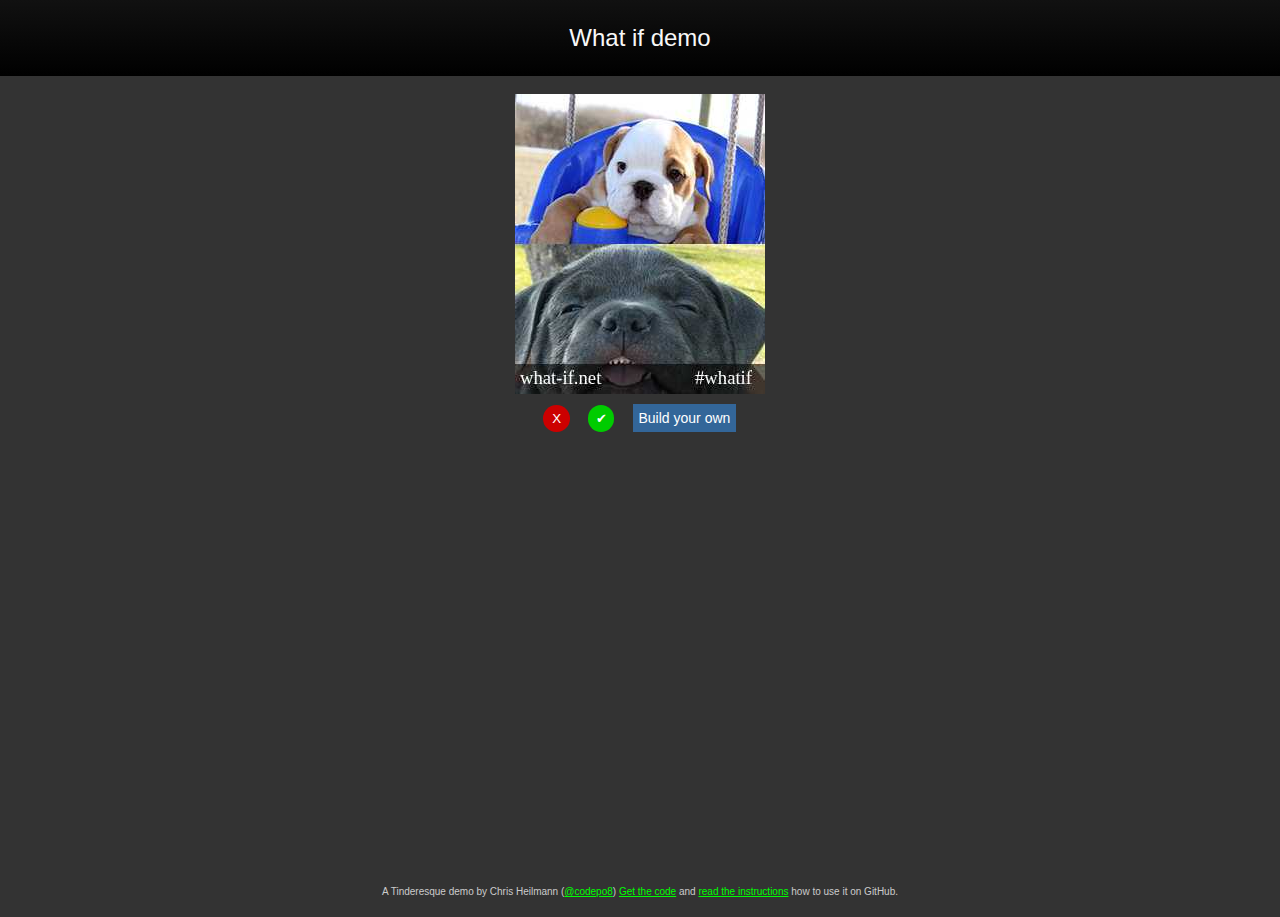
<file: demos/whatif/index-rows.html>
<!DOCTYPE html>
<html>
<head>
  <meta charset="utf-8">
  <title>What if demo</title>
  <meta name="viewport" content="width=device-width, initial-scale=1">
  <link rel="stylesheet" type="text/css" href="../../tinderesque.css">
  <link rel="stylesheet" type="text/css" href="whatif-rows.css">
</head>
<body>
  <header>
    <h1>What if demo</h1>
  </header>
  <section>
    <canvas></canvas>
    <div class="cardcontainer list">
      <ul class="cardlist">
      </ul>
      <button class="but-nope">X</button>
      <button class="but-yay">✔</button>
      <button class="build">Build your own</button>
      <span id="counter"></span>
    </div>
    <ul class="cardlist" id="results">
    </ul>
    <h2>Results for {result1}</h2>
    <ul class="thumbs thumbs-one">
      <li><img src="../cuter/images/a-push-please.jpg" alt=""></li>
      <li><img src="../cuter/images/amazing-dog.jpg" alt=""></li>
      <li><img src="../cuter/images/awesome-mix-dog.jpg" alt=""></li>
      <li><img src="../cuter/images/baby-amardillo.jpg" alt=""></li>
      <li><img src="../cuter/images/baby-hippo-nom.jpg" alt=""></li>
      <li><img src="../cuter/images/baby-rhino.jpg" alt=""></li>
    </ul>
    <h2>Results for {result2}</h2>
    <ul class="thumbs thumbs-two">
      <li><img src="../cuter/images/bleh-puppy.jpg" alt=""></li>
      <li><img src="../cuter/images/bleh-tapir.jpg" alt=""></li>
      <li><img src="../cuter/images/cat-on-stairs.jpg" alt=""></li>
      <li><img src="../cuter/images/chocolate-puppy.jpg" alt=""></li>
      <li><img src="../cuter/images/corgisquee.jpg" alt=""></li>
      <li><img src="../cuter/images/corns-and-penny.jpg" alt=""></li>
    </ul>
  </section>

  <footer>
    <p>A Tinderesque demo by Chris Heilmann (<a href="http://twitter.com/codepo8">@codepo8</a>) <a href="https://github.com/codepo8/tinderesque">Get the code</a> and <a href="https://github.com/codepo8/tinderesque/blob/master/README.md">read the instructions</a> how to use it on GitHub.</p>
  </footer>

<script src="hammer.min.js"></script>
<script src="../../tinderesque.js"></script>
<script src="whatif.js"></script>
</body>
</html>
</file>
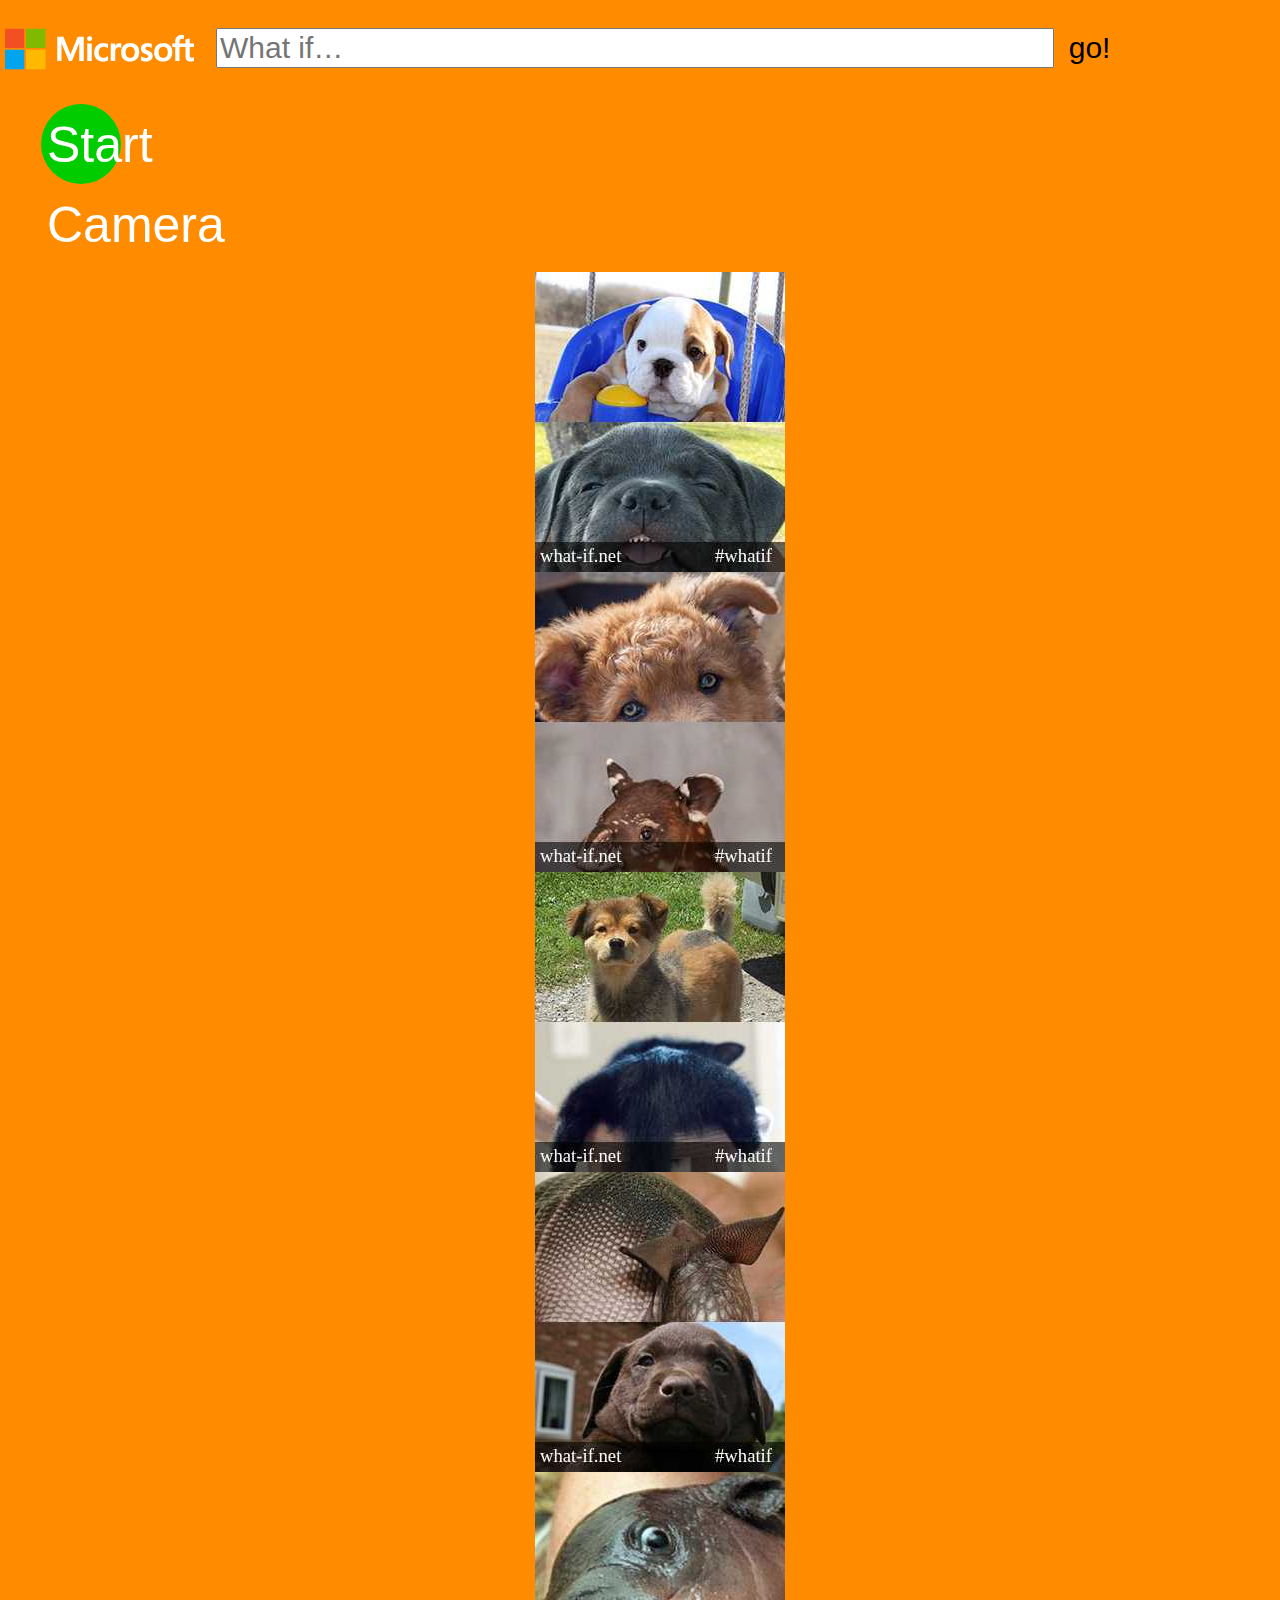
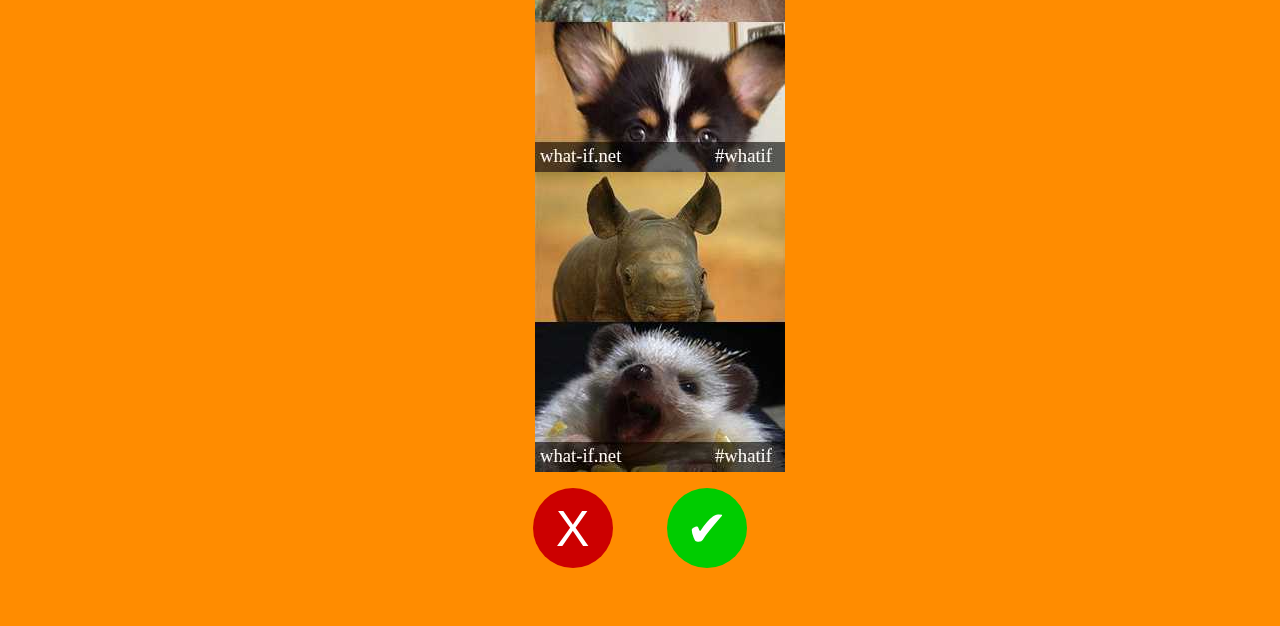
<file: demos/whatif/index-simple.html>
<!DOCTYPE html>
<html>
<head>
  <meta charset="utf-8">
  <title>What if demo</title>
  <meta name="viewport" content="width=device-width, initial-scale=1">
  <link rel="stylesheet" type="text/css" href="../../tinderesque.css">
  <link rel="stylesheet" type="text/css" href="whatif-simple.css">
</head>
<body>
  <header>
    <form action="">
      <input placeholder="What if…" type="search" id="request">
      <input type="submit" value="go!">
    </form>
  </header>

  <section>
    <p class="swipeinstructions">
      <span class="left">Swipe left to discard</span>
      <span>Swipe right to like</span>
    </p>
    <a href="#" download="moo.jpg"><canvas></canvas></a>
    <div id="simplecamshot"></div>
    <ul class="thumbs thumbs-one">
      <li><img src="../cuter/images/a-push-please.jpg" alt=""></li>
      <li><img src="../cuter/images/amazing-dog.jpg" alt=""></li>
      <li><img src="../cuter/images/awesome-mix-dog.jpg" alt=""></li>
      <li><img src="../cuter/images/baby-amardillo.jpg" alt=""></li>
      <li><img src="../cuter/images/baby-hippo-nom.jpg" alt=""></li>
      <li><img src="../cuter/images/baby-rhino.jpg" alt=""></li>
    </ul>
    <ul class="thumbs thumbs-two">
      <li><img src="../cuter/images/bleh-puppy.jpg" alt=""></li>
      <li><img src="../cuter/images/bleh-tapir.jpg" alt=""></li>
      <li><img src="../cuter/images/cat-on-stairs.jpg" alt=""></li>
      <li><img src="../cuter/images/chocolate-puppy.jpg" alt=""></li>
      <li><img src="../cuter/images/corgisquee.jpg" alt=""></li>
      <li><img src="../cuter/images/corns-and-penny.jpg" alt=""></li>
    </ul>
    <div class="cardcontainer">
      <ul class="cardlist">
      </ul>
      <button class="but-nope">X</button>
      <button class="but-yay">✔</button>
      <span id="counter"></span>
    </div>
    <ul class="cardlist" id="results">
    </ul>
  </section>

  <footer>

  </footer>

<script src="hammer.min.js"></script>
<div id="simplecam"></div>
<script src="simplecamshot.js"></script>
<script>
  simplecamshot.config.width = 400;
  simplecamshot.init(document.querySelector('#simplecamshot'));
</script>
<script src="tinderesque-ie11.js"></script>
<script src="whatif-simple.js"></script>
</body>
</html>
</file>
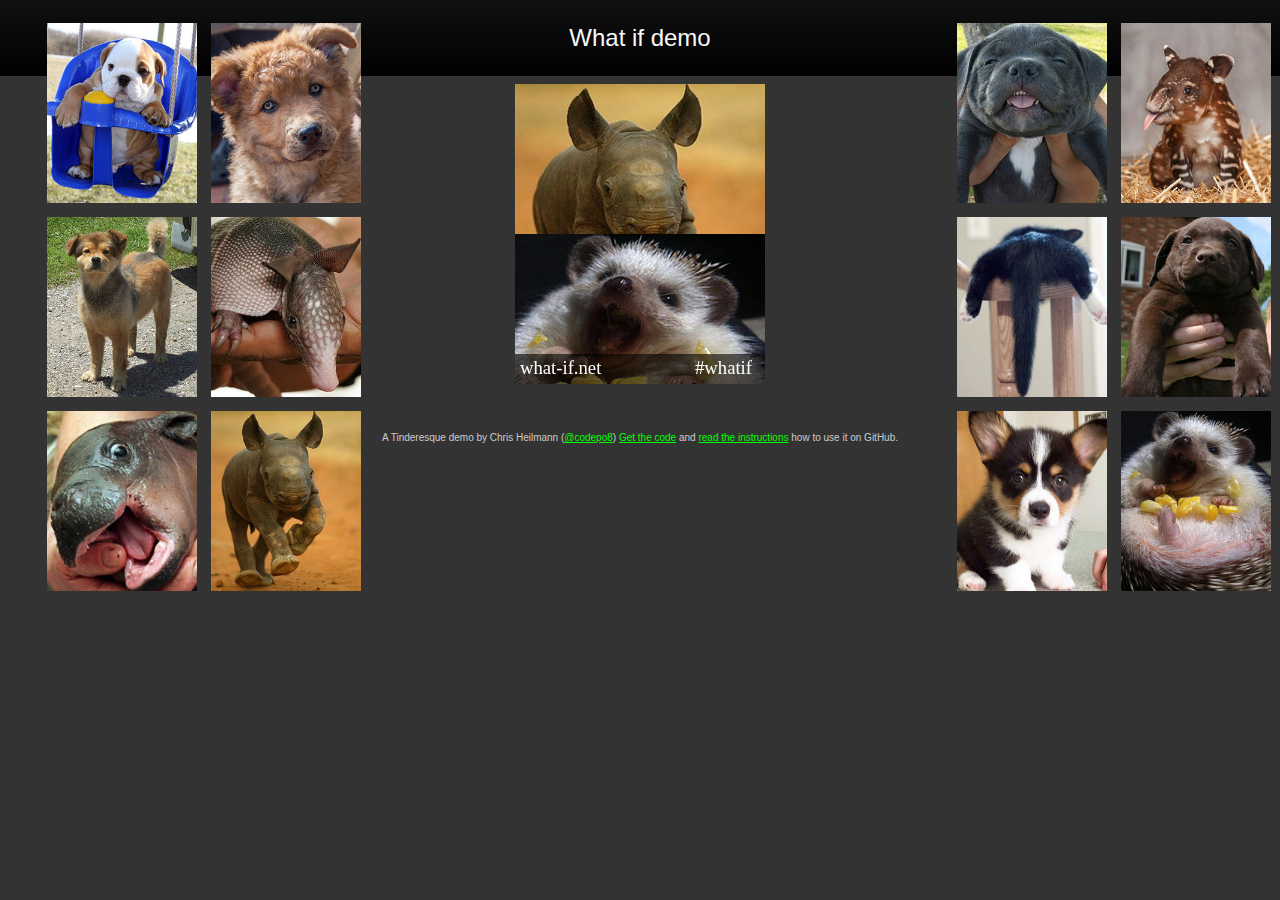
<file: demos/whatif/index-twofold.html>
<!DOCTYPE html>
<html>
<head>
  <meta charset="utf-8">
  <title>What if demo</title>
  <meta name="viewport" content="width=device-width, initial-scale=1">
  <link rel="stylesheet" type="text/css" href="../../tinderesque.css">
  <link rel="stylesheet" type="text/css" href="whatif.css">
</head>
<body>
  <header>
    <h1>What if demo</h1>
  </header>
  <section>
    <canvas></canvas>
    <ul class="thumbs thumbs-one">
      <li><img src="../cuter/images/a-push-please.jpg" alt=""></li>
      <li><img src="../cuter/images/amazing-dog.jpg" alt=""></li>
      <li><img src="../cuter/images/awesome-mix-dog.jpg" alt=""></li>
      <li><img src="../cuter/images/baby-amardillo.jpg" alt=""></li>
      <li><img src="../cuter/images/baby-hippo-nom.jpg" alt=""></li>
      <li><img src="../cuter/images/baby-rhino.jpg" alt=""></li>
    </ul>
    <ul class="thumbs thumbs-two">
      <li><img src="../cuter/images/bleh-puppy.jpg" alt=""></li>
      <li><img src="../cuter/images/bleh-tapir.jpg" alt=""></li>
      <li><img src="../cuter/images/cat-on-stairs.jpg" alt=""></li>
      <li><img src="../cuter/images/chocolate-puppy.jpg" alt=""></li>
      <li><img src="../cuter/images/corgisquee.jpg" alt=""></li>
      <li><img src="../cuter/images/corns-and-penny.jpg" alt=""></li>
    </ul>
    <div class="cardcontainer list">
      <ul class="cardlist">
      </ul>
      <button class="but-nope">X</button>
      <button class="but-yay">✔</button>
      <span id="counter"></span>
    </div>
    <ul class="cardlist" id="results">
    </ul>
  </section>

  <footer>
    <p>A Tinderesque demo by Chris Heilmann (<a href="http://twitter.com/codepo8">@codepo8</a>) <a href="https://github.com/codepo8/tinderesque">Get the code</a> and <a href="https://github.com/codepo8/tinderesque/blob/master/README.md">read the instructions</a> how to use it on GitHub.</p>
  </footer>

<script src="hammer.min.js"></script>
<script src="../../tinderesque.js"></script>
<script src="whatif.js"></script>
</body>
</html>
</file>
<file: tinderesque.css>
/* Design of a card */
.card {
  font-size: 14px;
  line-height: 200px;
  text-align:center;
  width: 150px;
  height: 200px;
  display: block;
  background: #666;
  -webkit-transform-origin: 50% 99%;
  transform-origin: 50% 99%;
}
.cardcontainer {
  padding: 10px;
  text-align: center;
  width: 150px;
}

/* List functionality */
.list .cardlist {
  margin: 0;
  padding: 0;
}
.list .card {
  display: none;
}
.list .current {
  display: block;
}

/* Button designs */

button {
  background: #0c0;
  border: none;
  color: #fff;
  border-radius: 50% 50%;
  width: 2em;
  height: 2em;
  margin: 0 .5em;
  display: inline-block;
}
.but-nope {
  background: #c00;
}

.cardcontainer.yes .card {
  -webkit-animation: yay 0.7s ease-out;
  animation: yay 0.7s ease-out;
}
.cardcontainer.nope .card {
  -webkit-animation: nope 0.7s ease-out;
  animation: nope 0.7s ease-out;
}


/*
  Animations, isn't it 'fun' to repeat all of that, just for Safari? :)
*/

@keyframes yay {
  from {
    transform: rotate(0deg);
    opacity: 1;
  }
  to {
    transform: rotate(40deg) translateY(-80px);
    opacity: 0;
  }
}

@-webkit-keyframes yay {
  from {
    -webkit-transform: rotate(0deg);
    opacity: 1;
  }
  to {
    -webkit-transform: rotate(40deg) translateY(-80px);
    opacity: 0;
  }
}

@keyframes nope {
  from {
    transform: rotate(0deg);
    opacity: 1;
  }
  to {
    transform: rotate(-40deg) translateY(-80px);
    opacity: 0;
  }
}

@-webkit-keyframes nope {
  from {
    -webkit-transform: rotate(0deg);
    opacity: 1;
  }
  to {
    -webkit-transform: rotate(-40deg) translateY(-80px);
    opacity: 0;
  }
}
</file>
<file: demos/cuter/cuter.css>
body {
  font-family: helvetica, arial, sans-serif;
  background: #333;
  color: #ccc;
  font-size: 16px;
  padding: 0;
  margin: 0;
}
header, section, footer {
  display: block;
  padding: 0.5em 1em;
}
header, footer {
  background: #000;
  background: linear-gradient(#111,#000);
}
a {color: lime;}
h1 {
  color: #f8f8f8;
  font-size: 24px;
  font-weight: normal;
  text-align: center;
}
footer {
  background: transparent;
  clear: both;
  font-size: 10px;
  text-align: center;
  padding: 3em 0.5em 1em 0.5em;
}
.tinderesque .list .card {
  display: block;
  position: absolute;
  top: 0;
  left: 0
  outline: 1px solid transparent;
  -webkit-backface-visibility: hidden;
  -webkit-transform-style: preserve-3d;
}
.tinderesque .list .current {
  display: block;
  z-index: 30;
}
.tinderesque .cardcontainer.yes .card {
  -webkit-animation: none;
  animation: none;
}
.tinderesque .cardcontainer.nope .card {
  -webkit-animation: none;
  animation: none;
}
.tinderesque .cardcontainer.yes .current {
  -webkit-animation: yay 0.7s ease-out;
  animation: yay 0.7s ease-out;
}
.tinderesque .cardcontainer.nope .current {
  -webkit-animation: nope 0.7s ease-out;
  animation: nope 0.7s ease-out;
}
.cardlist li {
  z-index: 1;
}
.cardlist li:nth-child(0) {
  z-index: 5;
}
.cardlist li:nth-child(1) {
  z-index: 4;
}
.cardlist li:nth-child(2) {
  z-index: 3;
}

.cardlist li:nth-child(even) {
  transform: rotate(10deg);
  top: 8px;
  transition: 0.4s;
}
.cardlist li:nth-child(3n) {
  transform: rotate(-8deg);
  top: -8px;
  transition: 0.4s;
}
.cardlist li:nth-child(5n) {
  transform: rotate(7deg);
  top: -13px;
  transition: 0.4s;
}
.card {
  color: #000;
  width: 250px;
  height: 300px;
  transition: 0.4s;
}
.cardcontainer {
  width: 250px;
  position: relative;
  margin: 0 auto;
}
.list ul.cardlist {
  position: relative;
  margin: 0 0 10px 0;
  height: 300px;
}
img {display: block;}

.cardcontainer button.but-nope, .cardcontainer button.but-yay {
  z-index: 10;
}
.cardcontainer button.but-nope {
  background: seagreen;
}
.cardcontainer button.but-yay {
  background: firebrick;
}
.but-nope::after {
  content: 'nope';
  position: absolute;
  top: -35px;
  left: -150px;
  font-size: 30px;
  transform: rotate(-30deg);
  background: firebrick;
  padding: .2em .4em;
  color: #fff;
  display: block;
  transition: 0.4s;
  opacity: 0;
}
.but-nope:hover::after {
  opacity: 1;
  top: 100px;
}
.but-yay::after {
  content: 'yep';
  position: absolute;
  top: -35px;
  right: -150px;
  font-size: 30px;
  background: seagreen;
  color: #fff;
  padding: .2em .4em;
  transform: rotate(30deg);
  display: block;
  transition: 0.4s;
  opacity: 0;
}
.but-yay:hover::after {
  opacity: 1;
  top: 100px;
}
#results {
  opacity: 0;
  position: absolute;
  top: -20000px;
  transition: opacity 0.5s;
  margin: 0;
  padding: 0;
}
#results li {
  margin: 0;
  padding: 0 0 5px 5px;
  list-style: none;
  float: left;
  transform: rotate(0);
  top: 0;
}
#results.live {
  top: 0;
  position: relative;
  opacity: 1;
}
#counter {
  position: absolute;
  bottom: 15px;
  right: 15px;
}
</file>
<file: demos/whatif/whatif-rows.css>
body {
  font-family: helvetica, arial, sans-serif;
  background: #333;
  color: #ccc;
  font-size: 16px;
  padding: 0;
  margin: 0;
}
header, section, footer {
  display: block;
  padding: 0.5em 1em;
}
header, footer {
  background: #000;
  background: linear-gradient(#111,#000);
}
canvas {
  display: none;
  margin: 0 auto;
}
.tweak canvas {
  display: block;
}
.tweak .cardlist {
  display: none;
}

a {color: lime;}
h1 {
  color: #f8f8f8;
  font-size: 24px;
  font-weight: normal;
  text-align: center;
}
footer {
  background: transparent;
  clear: both;
  font-size: 10px;
  text-align: center;
  padding: 3em 0.5em 1em 0.5em;
}
.card {
  color: #000;
  width: 250px;
  height: 300px;
}
.cardcontainer {
  width: 250px;
  position: relative;
  overflow: hidden;
  margin: 0 auto;
}
.list ul.cardlist {
  margin: 0 0 10px 0;
  height: 300px;
}
img {display: block;}
.but-nope::after {
  content: 'nope';
  position: absolute;
  top: -35px;
  left: 20px;
  font-size: 30px;
  transform: rotate(-30deg);
  background: #c00;
  padding: .2em .4em;
  color: #fff;
  display: block;
  transition: 0.4s;
  opacity: 0;
}
.but-nope:hover::after {
  opacity: 1;
  top: 35px;
}
.but-yay::after {
  content: 'yep';
  position: absolute;
  top: -35px;
  right: 20px;
  font-size: 30px;
  background: #0c0;
  color: #fff;
  padding: .2em .4em;
  transform: rotate(30deg);
  display: block;
  transition: 0.4s;
  opacity: 0;
}
.but-yay:hover::after {
  opacity: 1;
  top: 35px;
}
#results {
  opacity: 0;
  position: absolute;
  top: -20000px;
  transition: opacity 0.5s;
  margin: 0;
  padding: 0;
}
#results li {
  margin: 0;
  padding: 0 0 5px 5px;
  list-style: none;
  float: left;
}
#results.live {
  top: 0;
  position: relative;
  opacity: 1;
}
#counter {
  position: absolute;
  bottom: 15px;
  right: 15px;
}
.thumbs li {
  list-style: none;
  padding: 0;
  margin: 0;
}
.maincontainer {
  position: relative;
  padding: 0 200px;
}
.thumbs-one {
}
.thumbs-two {
}
button.build {
  width: auto;
  font-size: 14px;
  background: #369;
  border-radius: 0;
}
.thumbs, h2 {
  opacity: 0;
  transition: 400ms;
}
.tweak .thumbs, .tweak h2 {
  opacity: 1;
  transition: 400ms;
}
.thumbs-one img, .thumbs-two img {
  width: 150px;
  float: left;
  margin: 5px;
  border: 2px solid transparent;
}
.thumbs-one img.current, .thumbs-two img.current {
  border: 2px solid white;
}
h2 {
  clear: both;
  float: left;
  width: 100px;
}
</file>
<file: demos/whatif/whatif-simple.css>
body {
  font-family: "Segoe UI", helvetica, arial, sans-serif;
  background: #ff8c00;
  color: #333;
  font-size: 16px;
  padding: 0;
  margin: 0;
}
header, section, footer {
  display: block;
  padding: 0.5em 1em;
}
header {
  background: url(microsoft-rev-01.png) 5px 26px no-repeat #ff8c00;
  z-index: 3;
  position: relative;
}
.swipeinstructions {
  z-index: 1;
  width: 200px;
  border-radius: 10px;
  background: #00A4EF;
  color: #fff;
  padding: 5px 10px;
  font-size: 20px;
  text-align: center;
  position: absolute;
  top: -100px;
  left: calc(50% - 110px);
}
.loaded .swipeinstructions {
  animation: whoop 5s 0.5s cubic-bezier(0.19, 1, 0.22, 1);
}
@keyframes whoop {
  0 {
    top: -100px;
    opacity: 0;
  }
  50% {
    top: 240px;
    opacity: 0.8;
  }
  100% {
    top: -100px;
    opacity: 1;
  }
}

canvas {
  display: block;
  margin: 0 auto;
}
a {color: lime;}
h1 {
  color: #f8f8f8;
  font-size: 24px;
  font-weight: normal;
  text-align: center;
}
footer {
  background: transparent;
  clear: both;
  font-size: 10px;
  text-align: center;
  padding: 3em 0.5em 1em 0.5em;
}
.card {
  color: #000;
  width: 250px;
  margin: 0 auto;
  height: 300px;
}
.cardcontainer {
  width: 250px;
  position: relative;
  overflow: hidden;
  margin: 0 auto;
}
.list ul.cardlist {
  margin: 0 0 10px 0;
  height: 300px;
}
img {display: block;}


.but-nope::after {
  content: 'meh';
  position: absolute;
  top: -35px;
  left: 37%;
  font-size: 30px;
  line-height: 35px;
  transform: rotate(-30deg);
  background: #c00;
  padding: .2em .4em;
  color: #fff;
  display: block;
  transition: 0.4s;
  opacity: 0;
}
.nope .but-nope::after, .but-nope:hover::after {
  opacity: 1;
  top: 35px;
}
.but-yay::after {
  content: 'yeah!';
  position: absolute;
  top: -35px;
  right: 37%;
  line-height: 35px;
  font-size: 30px;
  background: #0c0;
  color: #fff;
  padding: .2em .4em;
  transform: rotate(30deg);
  display: block;
  transition: 0.4s;
  opacity: 0;
}
.yes .but-yay::after, .but-yay:hover::after {
  opacity: 1;
  top: 35px;
}
#results {
  opacity: 0;
  position: absolute;
  top: -20000px;
  transition: opacity 0.5s;
  margin: 0;
  padding: 0;
}
#results li {
  margin: 0;
  padding: 0 0 5px 5px;
  list-style: none;
  float: left;
}
#results.live {
  top: 0;
  position: relative;
  opacity: 1;
}
#counter {
  position: absolute;
  bottom: 15px;
  right: 15px;
}
.thumbs li {
  list-style: none;
  padding: 0;
  margin: 0;
}
canvas {
  display: none;
}
.maincontainer {
  position: relative;
  padding: 0 200px;
}
.thumbs {
  display: none;
}
.cardcontainer {
  width: auto;
}
.list ul.cardlist {
  width: auto;
}
.list ul.cardlist img {
  display: block;
  margin: 0 auto;
}
form {
  min-height: 80px;
  padding-left: 200px;
  line-height: 80px;
  font-size: 30px;
}
input[type=search] {
  width: 80%;
  font-size: 30px;
}
input[type=submit] {
  font-size: 30px;
  background: transparent;
  border: none;
}
button {
  background: #0c0;
  border: none;
  font-size: 50px;
  color: #fff;
  border-radius: 50% 50%;
  width: 80px;
  height: 80px;
  line-height: 80px;
  margin: 0 .5em;
  display: inline-block;
}
</file>
<file: demos/whatif/whatif.css>
body {
  font-family: helvetica, arial, sans-serif;
  background: #333;
  color: #ccc;
  font-size: 16px;
  padding: 0;
  margin: 0;
}
header, section, footer {
  display: block;
  padding: 0.5em 1em;
}
header, footer {
  background: #000;
  background: linear-gradient(#111,#000);
}
canvas {
  display: block;
  margin: 0 auto;
}

@media (max-width: 1000px) {
  .thumbs {
    display: none;
  }
  canvas {
    display: none;
  }
}
@media (min-width: 1000px) {
  .cardcontainer {
    display: none;
  }
}
a {color: lime;}
h1 {
  color: #f8f8f8;
  font-size: 24px;
  font-weight: normal;
  text-align: center;
}
footer {
  background: transparent;
  clear: both;
  font-size: 10px;
  text-align: center;
  padding: 3em 0.5em 1em 0.5em;
}
.card {
  color: #000;
  width: 250px;
  height: 300px;
}
.cardcontainer {
  width: 250px;
  position: relative;
  overflow: hidden;
  margin: 0 auto;
}
.list ul.cardlist {
  margin: 0 0 10px 0;
  height: 300px;
}
img {display: block;}
.but-nope::after {
  content: 'nope';
  position: absolute;
  top: -35px;
  left: 20px;
  font-size: 30px;
  transform: rotate(-30deg);
  background: #c00;
  padding: .2em .4em;
  color: #fff;
  display: block;
  transition: 0.4s;
  opacity: 0;
}
.but-nope:hover::after {
  opacity: 1;
  top: 35px;
}
.but-yay::after {
  content: 'yep';
  position: absolute;
  top: -35px;
  right: 20px;
  font-size: 30px;
  background: #0c0;
  color: #fff;
  padding: .2em .4em;
  transform: rotate(30deg);
  display: block;
  transition: 0.4s;
  opacity: 0;
}
.but-yay:hover::after {
  opacity: 1;
  top: 35px;
}
#results {
  opacity: 0;
  position: absolute;
  top: -20000px;
  transition: opacity 0.5s;
  margin: 0;
  padding: 0;
}
#results li {
  margin: 0;
  padding: 0 0 5px 5px;
  list-style: none;
  float: left;
}
#results.live {
  top: 0;
  position: relative;
  opacity: 1;
}
#counter {
  position: absolute;
  bottom: 15px;
  right: 15px;
}
.thumbs li {
  list-style: none;
  padding: 0;
  margin: 0;
}
.maincontainer {
  position: relative;
  padding: 0 200px;
}
.thumbs-one {
  position: absolute;
  top: 0;
  left: 0;
  width: 330px;
}
.thumbs-two {
  position: absolute;
  top: 0;
  right: 0;
  width: 330px;
}
.thumbs-one img, .thumbs-two img {
  width: 150px;
  float: left;
  margin: 5px;
  border: 2px solid transparent;
}
.thumbs-one img.current, .thumbs-two img.current {
  border: 2px solid white;
}
</file>
